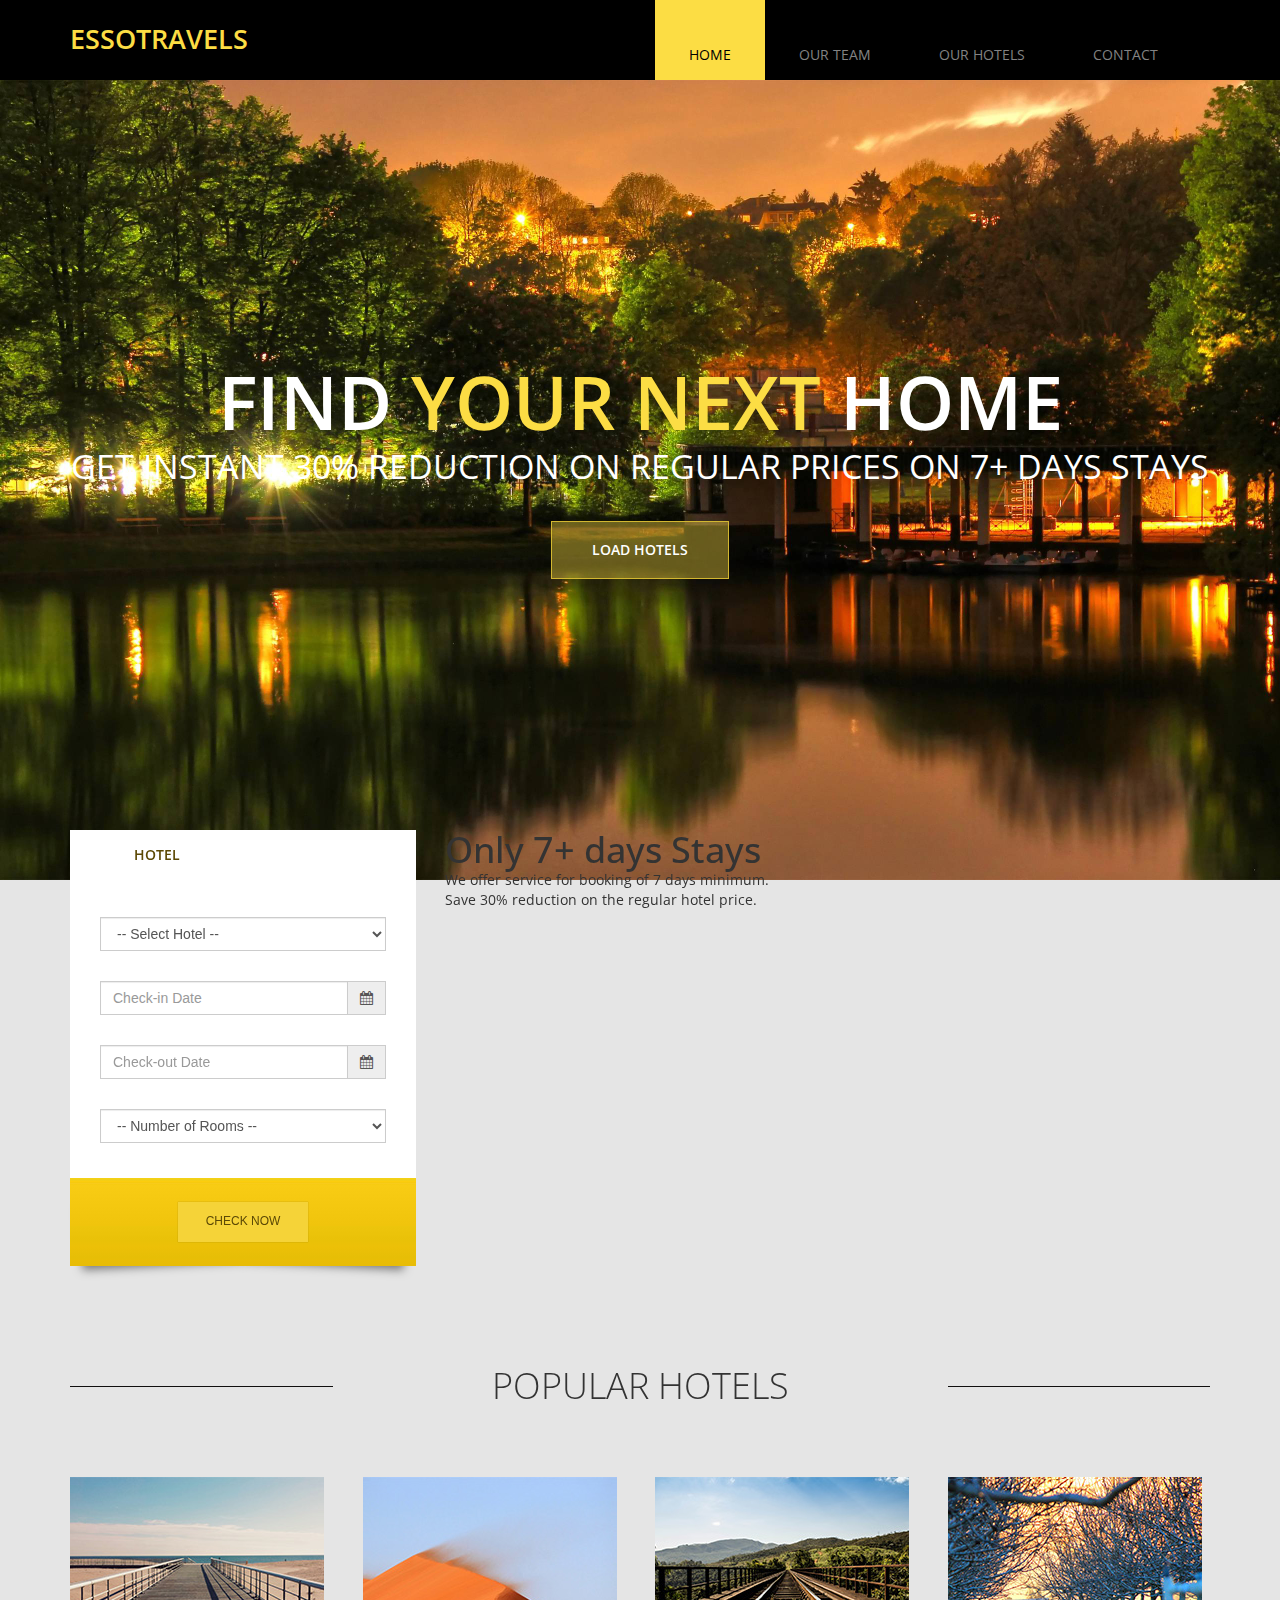
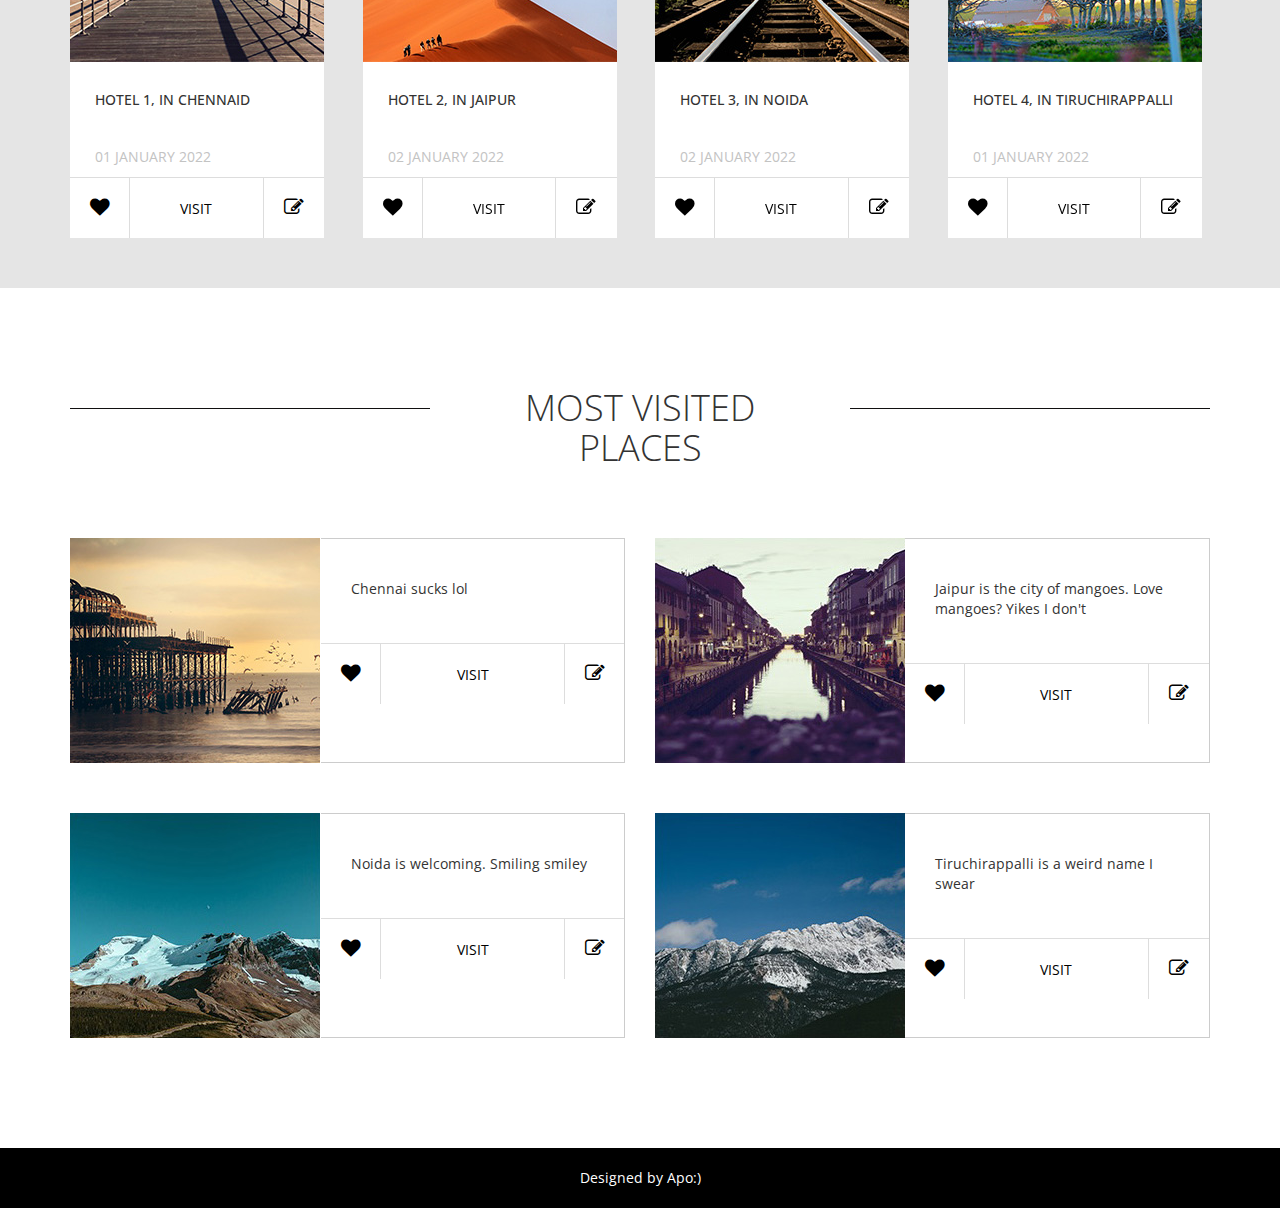
<file: index.html>
<!DOCTYPE html>
<html lang="en">
<head>
  <meta charset="utf-8">
  <meta http-equiv="X-UA-Compatible" content="IE=edge">
  <meta name="viewport" content="width=device-width, initial-scale=1">
  <title>EssoTravels</title>
<!--
EssoTravel Template
http://www.templatemo.com/tm-475-holiday
-->
  <link href='http://fonts.googleapis.com/css?family=Open+Sans:400,300,400italic,600,700' rel='stylesheet' type='text/css'>
  <link href="css/font-awesome.min.css" rel="stylesheet">
  <link href="css/bootstrap.min.css" rel="stylesheet">
  <link href="css/bootstrap-datetimepicker.min.css" rel="stylesheet">  
  <link href="css/flexslider.css" rel="stylesheet">
  <link href="css/templatemo-style.css" rel="stylesheet">

  <!-- HTML5 shim and Respond.js for IE8 support of HTML5 elements and media queries -->
  <!-- WARNING: Respond.js doesn't work if you view the page via file:// -->
    <!--[if lt IE 9]>
    <script src="https://oss.maxcdn.com/html5shiv/3.7.2/html5shiv.min.js"></script>
    <script src="https://oss.maxcdn.com/respond/1.4.2/respond.min.js"></script>
    <![endif]-->

  </head>
  <body class="tm-gray-bg">
  	<!-- Header -->
  	<div class="tm-header">
  		<div class="container">
  			<div class="row">
  				<div class="col-lg-6 col-md-4 col-sm-3 tm-site-name-container">
  					<a href="#" class="tm-site-name">EssoTravels</a>	
  				</div>
	  			<div class="col-lg-6 col-md-8 col-sm-9">
	  				<div class="mobile-menu-icon">
		              <i class="fa fa-bars"></i>
		            </div>
	  				<nav class="tm-nav">
						<ul>
							<li><a href="index.html" class="active">Home</a></li>
							<li><a href="about.html">Our Team</a></li>
							<li><a href="tours.html">Our Hotels</a></li>
							<li><a href="contact.html">Contact</a></li>
						</ul>
					</nav>		
	  			</div>				
  			</div>
  		</div>	  	
  	</div>
	
	<!-- Banner -->
	<section class="tm-banner">
		<!-- Flexslider -->
		<div class="flexslider flexslider-banner">
		  <ul class="slides">
		    <li>
			    <div class="tm-banner-inner">
					<h1 class="tm-banner-title">Find <span class="tm-yellow-text">Your Next</span> Home</h1>
				    	<p class="tm-banner-subtitle">Get Instant 30% Reduction on Regular prices on 7+ days stays</p>
					<a href="#more" class="tm-banner-link">Load Hotels</a>	
				</div>
				<img src="img/04.jpg" alt="Image" />	
		    </li>
		  </ul>
		</div>	
	</section>

	<!-- gray bg -->	
	<section class="container tm-home-section-1" id="more">
		<div class="row">
			<div class="col-lg-4 col-md-4 col-sm-6">
				<!-- Nav tabs -->
				<div class="tm-home-box-1">
					<ul class="nav nav-tabs tm-white-bg" role="tablist" id="hotelCarTabs">
					    <li role="presentation" class="active">
					    	<a href="#hotel" aria-controls="hotel" role="tab" data-toggle="tab">Hotel</a>
					    </li>
					</ul>

					<!-- Tab panes -->
					<div class="tab-content">
					    <div role="tabpanel" class="tab-pane fade in active tm-white-bg" id="hotel">
					    	<div class="tm-search-box effect2">
								<form action="#" method="post" class="hotel-search-form">
									<div class="tm-form-inner">
										<div class="form-group">
							            	 <select class="form-control">
							            	 	<option value="">-- Select Hotel -- </option>
							            	 	<option value="hotel 1">Hotel 1</option>
												<option value="hotel 2">Hotel 2</option>
												<option value="hotel 3">Hotel 3</option>
												<option value="hotel 4">Hotel 4</option>
											</select> 
							          	</div>
							          	<div class="form-group">
							                <div class='input-group date' id='datetimepicker1'>
							                    <input type='text' class="form-control" placeholder="Check-in Date" />
							                    <span class="input-group-addon">
							                        <span class="fa fa-calendar"></span>
							                    </span>
							                </div>
							            </div>
							          	<div class="form-group">
							                <div class='input-group date' id='datetimepicker2'>
							                    <input type='text' class="form-control" placeholder="Check-out Date" />
							                    <span class="input-group-addon">
							                        <span class="fa fa-calendar"></span>
							                    </span>
							                </div>
							            </div>								
								    <div class="form-group margin-bottom-0">
							                <select class="form-control">
							            	 	<option value="">-- Number of Rooms -- </option>
							            	 	<option value="1">1</option>
												<option value="2">2</option>
												<option value="3">3</option>
												<option value="4">4</option>
												<option value="5p">5+</option>
											</select> 
							            </div>
									</div>							
						            <div class="form-group tm-yellow-gradient-bg text-center">
						            	<button type="submit" name="submit" class="tm-yellow-btn">Check Now</button>
						            </div>  
								</form>
							</div>
					    </div>				    
					</div>
				</div>								
			</div>

			<div class="okay">
				<h1 class="kokoko">Only 7+ days Stays</h1>
				<p class="ko-kokoko">We offer service for booking of 7 days minimum. <br> Save 30% reduction on the regular hotel price.</p>
			</div>
		</div>
	
		<div class="section-margin-top">
			<div class="row">				
				<div class="tm-section-header">
					<div class="col-lg-3 col-md-3 col-sm-3"><hr></div>
					<div class="col-lg-6 col-md-6 col-sm-6"><h2 class="tm-section-title">Popular Hotels</h2></div>
					<div class="col-lg-3 col-md-3 col-sm-3"><hr></div>	
				</div>
			</div>
			<div class="row">
				<div class="col-lg-3 col-md-3 col-sm-6 col-xs-6 col-xxs-12">
					<div class="tm-home-box-2">						
						<img src="img/index-03.jpg" alt="image" class="img-responsive">
						<h3>Hotel 1, in Chennaid</h3>
						<p class="tm-date">01 January 2022</p>
						<div class="tm-home-box-2-container">
							<a href="#" class="tm-home-box-2-link"><i class="fa fa-heart tm-home-box-2-icon border-right"></i></a>
							<a href="#" class="tm-home-box-2-link"><span class="tm-home-box-2-description">Visit</span></a>
							<a href="#" class="tm-home-box-2-link"><i class="fa fa-edit tm-home-box-2-icon border-left"></i></a>
						</div>
					</div>
				</div>
				<div class="col-lg-3 col-md-3 col-sm-6 col-xs-6 col-xxs-12">
					<div class="tm-home-box-2">						
					    <img src="img/index-04.jpg" alt="image" class="img-responsive">
						<h3>Hotel 2, in Jaipur</h3>
						<p class="tm-date">02 January 2022</p>
						<div class="tm-home-box-2-container">
							<a href="#" class="tm-home-box-2-link"><i class="fa fa-heart tm-home-box-2-icon border-right"></i></a>
							<a href="#" class="tm-home-box-2-link"><span class="tm-home-box-2-description">Visit</span></a>
							<a href="#" class="tm-home-box-2-link"><i class="fa fa-edit tm-home-box-2-icon border-left"></i></a>
						</div>
					</div>
				</div>
				<div class="col-lg-3 col-md-3 col-sm-6 col-xs-6 col-xxs-12">
					<div class="tm-home-box-2">						
					    <img src="img/index-05.jpg" alt="image" class="img-responsive">
						<h3>Hotel 3, in Noida</h3>
						<p class="tm-date">02 January 2022</p>
						<div class="tm-home-box-2-container">
							<a href="#" class="tm-home-box-2-link"><i class="fa fa-heart tm-home-box-2-icon border-right"></i></a>
							<a href="#" class="tm-home-box-2-link"><span class="tm-home-box-2-description">Visit</span></a>
							<a href="#" class="tm-home-box-2-link"><i class="fa fa-edit tm-home-box-2-icon border-left"></i></a>
						</div>
					</div>
				</div>
				<div class="col-lg-3 col-md-3 col-sm-6 col-xs-6 col-xxs-12">
					<div class="tm-home-box-2 tm-home-box-2-right">						
					    <img src="img/index-06.jpg" alt="image" class="img-responsive">
						<h3>Hotel 4, in Tiruchirappalli</h3>
						<p class="tm-date">01 January 2022</p>
						<div class="tm-home-box-2-container">
							<a href="#" class="tm-home-box-2-link"><i class="fa fa-heart tm-home-box-2-icon border-right"></i></a>
							<a href="#" class="tm-home-box-2-link"><span class="tm-home-box-2-description">Visit</span></a>
							<a href="#" class="tm-home-box-2-link"><i class="fa fa-edit tm-home-box-2-icon border-left"></i></a>
						</div>
					</div>
				</div>
			</div>			
		</div>
	</section>		
	
	<!-- white bg -->
	<section class="tm-white-bg section-padding-bottom">
		<div class="container">
			<div class="row">
				<div class="tm-section-header section-margin-top">
					<div class="col-lg-4 col-md-3 col-sm-3"><hr></div>
					<div class="col-lg-4 col-md-6 col-sm-6"><h2 class="tm-section-title">Most Visited Places</h2></div>
					<div class="col-lg-4 col-md-3 col-sm-3"><hr></div>	
				</div>
				<div class="col-lg-6">
					<div class="tm-home-box-3">
						<div class="tm-home-box-3-img-container">
							<img src="img/index-07.jpg" alt="image" class="img-responsive">	
						</div>						
						<div class="tm-home-box-3-info">
							<p class="tm-home-box-3-description">Chennai sucks lol</p>
					        <div class="tm-home-box-2-container">
							<a href="#" class="tm-home-box-2-link"><i class="fa fa-heart tm-home-box-2-icon border-right"></i></a>
							<a href="#" class="tm-home-box-2-link"><span class="tm-home-box-2-description box-3">Visit</span></a>
							<a href="#" class="tm-home-box-2-link"><i class="fa fa-edit tm-home-box-2-icon border-left"></i></a>
						</div>
						</div>						
					</div>					
			     </div>
			     <div class="col-lg-6">
			        <div class="tm-home-box-3">
						<div class="tm-home-box-3-img-container">
							<img src="img/index-08.jpg" alt="image" class="img-responsive">	
						</div>						
						<div class="tm-home-box-3-info">
							<p class="tm-home-box-3-description">Jaipur is the city of mangoes. Love mangoes? Yikes I don't</p>
					        <div class="tm-home-box-2-container">
							<a href="#" class="tm-home-box-2-link"><i class="fa fa-heart tm-home-box-2-icon border-right"></i></a>
							<a href="#" class="tm-home-box-2-link"><span class="tm-home-box-2-description box-3">Visit</span></a>
							<a href="#" class="tm-home-box-2-link"><i class="fa fa-edit tm-home-box-2-icon border-left"></i></a>
						</div>
						</div>						
					</div>
				</div>
				<div class="col-lg-6">
				    <div class="tm-home-box-3">
						<div class="tm-home-box-3-img-container">
							<img src="img/index-09.jpg" alt="image" class="img-responsive">	
						</div>						
						<div class="tm-home-box-3-info">
							<p class="tm-home-box-3-description">Noida is welcoming. Smiling smiley</p>
					        <div class="tm-home-box-2-container">
							<a href="#" class="tm-home-box-2-link"><i class="fa fa-heart tm-home-box-2-icon border-right"></i></a>
							<a href="#" class="tm-home-box-2-link"><span class="tm-home-box-2-description box-3">Visit</span></a>
							<a href="#" class="tm-home-box-2-link"><i class="fa fa-edit tm-home-box-2-icon border-left"></i></a>
						</div>
						</div>						
					</div>
			    </div>
			    <div class="col-lg-6">
			        <div class="tm-home-box-3">
						<div class="tm-home-box-3-img-container">
							<img src="img/index-10.jpg" alt="image" class="img-responsive">	
						</div>						
						<div class="tm-home-box-3-info">
							<p class="tm-home-box-3-description">Tiruchirappalli is a weird name I swear</p>
					        <div class="tm-home-box-2-container">
							<a href="#" class="tm-home-box-2-link"><i class="fa fa-heart tm-home-box-2-icon border-right"></i></a>
							<a href="#" class="tm-home-box-2-link"><span class="tm-home-box-2-description box-3">Visit</span></a>
							<a href="#" class="tm-home-box-2-link"><i class="fa fa-edit tm-home-box-2-icon border-left"></i></a>
						</div>
						</div>						
					</div>
			   	</div>
			</div>		
		</div>
	</section>
	<footer class="tm-black-bg">
		<div class="container">
			<div class="row">
				<p class="tm-copyright-text"> Designed by Apo:)</p>
		</div>		
	</footer>
	<script type="text/javascript" src="js/jquery-1.11.2.min.js"></script>      		<!-- jQuery -->
  	<script type="text/javascript" src="js/moment.js"></script>							<!-- moment.js -->
	<script type="text/javascript" src="js/bootstrap.min.js"></script>					<!-- bootstrap js -->
	<script type="text/javascript" src="js/bootstrap-datetimepicker.min.js"></script>	<!-- bootstrap date time picker js, http://eonasdan.github.io/bootstrap-datetimepicker/ -->
	<script type="text/javascript" src="js/jquery.flexslider-min.js"></script>
<!--
	<script src="js/froogaloop.js"></script>
	<script src="js/jquery.fitvid.js"></script>
-->
   	<script type="text/javascript" src="js/templatemo-script.js"></script>      		<!-- Templatemo Script -->
	<script>
		// HTML document is loaded. DOM is ready.
		$(function() {

			$('#hotelCarTabs a').click(function (e) {
			  e.preventDefault()
			  $(this).tab('show')
			})

        	$('.date').datetimepicker({
            	format: 'MM/DD/YYYY'
            });
            $('.date-time').datetimepicker();

			// https://css-tricks.com/snippets/jquery/smooth-scrolling/
		  	$('a[href*=#]:not([href=#])').click(function() {
			    if (location.pathname.replace(/^\//,'') == this.pathname.replace(/^\//,'') && location.hostname == this.hostname) {
			      var target = $(this.hash);
			      target = target.length ? target : $('[name=' + this.hash.slice(1) +']');
			      if (target.length) {
			        $('html,body').animate({
			          scrollTop: target.offset().top
			        }, 1000);
			        return false;
			      }
			    }
		  	});
		});
		
		// Load Flexslider when everything is loaded.
		$(window).load(function() {	  		
			// Vimeo API nonsense

/*
			  var player = document.getElementById('player_1');
			  $f(player).addEvent('ready', ready);
			 
			  function addEvent(element, eventName, callback) {
			    if (element.addEventListener) {
			      element.addEventListener(eventName, callback, false)
			    } else {
			      element.attachEvent(eventName, callback, false);
			    }
			  }
			 
			  function ready(player_id) {
			    var froogaloop = $f(player_id);
			    froogaloop.addEvent('play', function(data) {
			      $('.flexslider').flexslider("pause");
			    });
			    froogaloop.addEvent('pause', function(data) {
			      $('.flexslider').flexslider("play");
			    });
			  }
*/

			 
			 
			  // Call fitVid before FlexSlider initializes, so the proper initial height can be retrieved.
/*

			  $(".flexslider")
			    .fitVids()
			    .flexslider({
			      animation: "slide",
			      useCSS: false,
			      animationLoop: false,
			      smoothHeight: true,
			      controlNav: false,
			      before: function(slider){
			        $f(player).api('pause');
			      }
			  });
*/


			  

//	For images only
		    $('.flexslider').flexslider({
			    controlNav: false
		    });


	  	});
	</script>
 </body>
 </html>
</file>
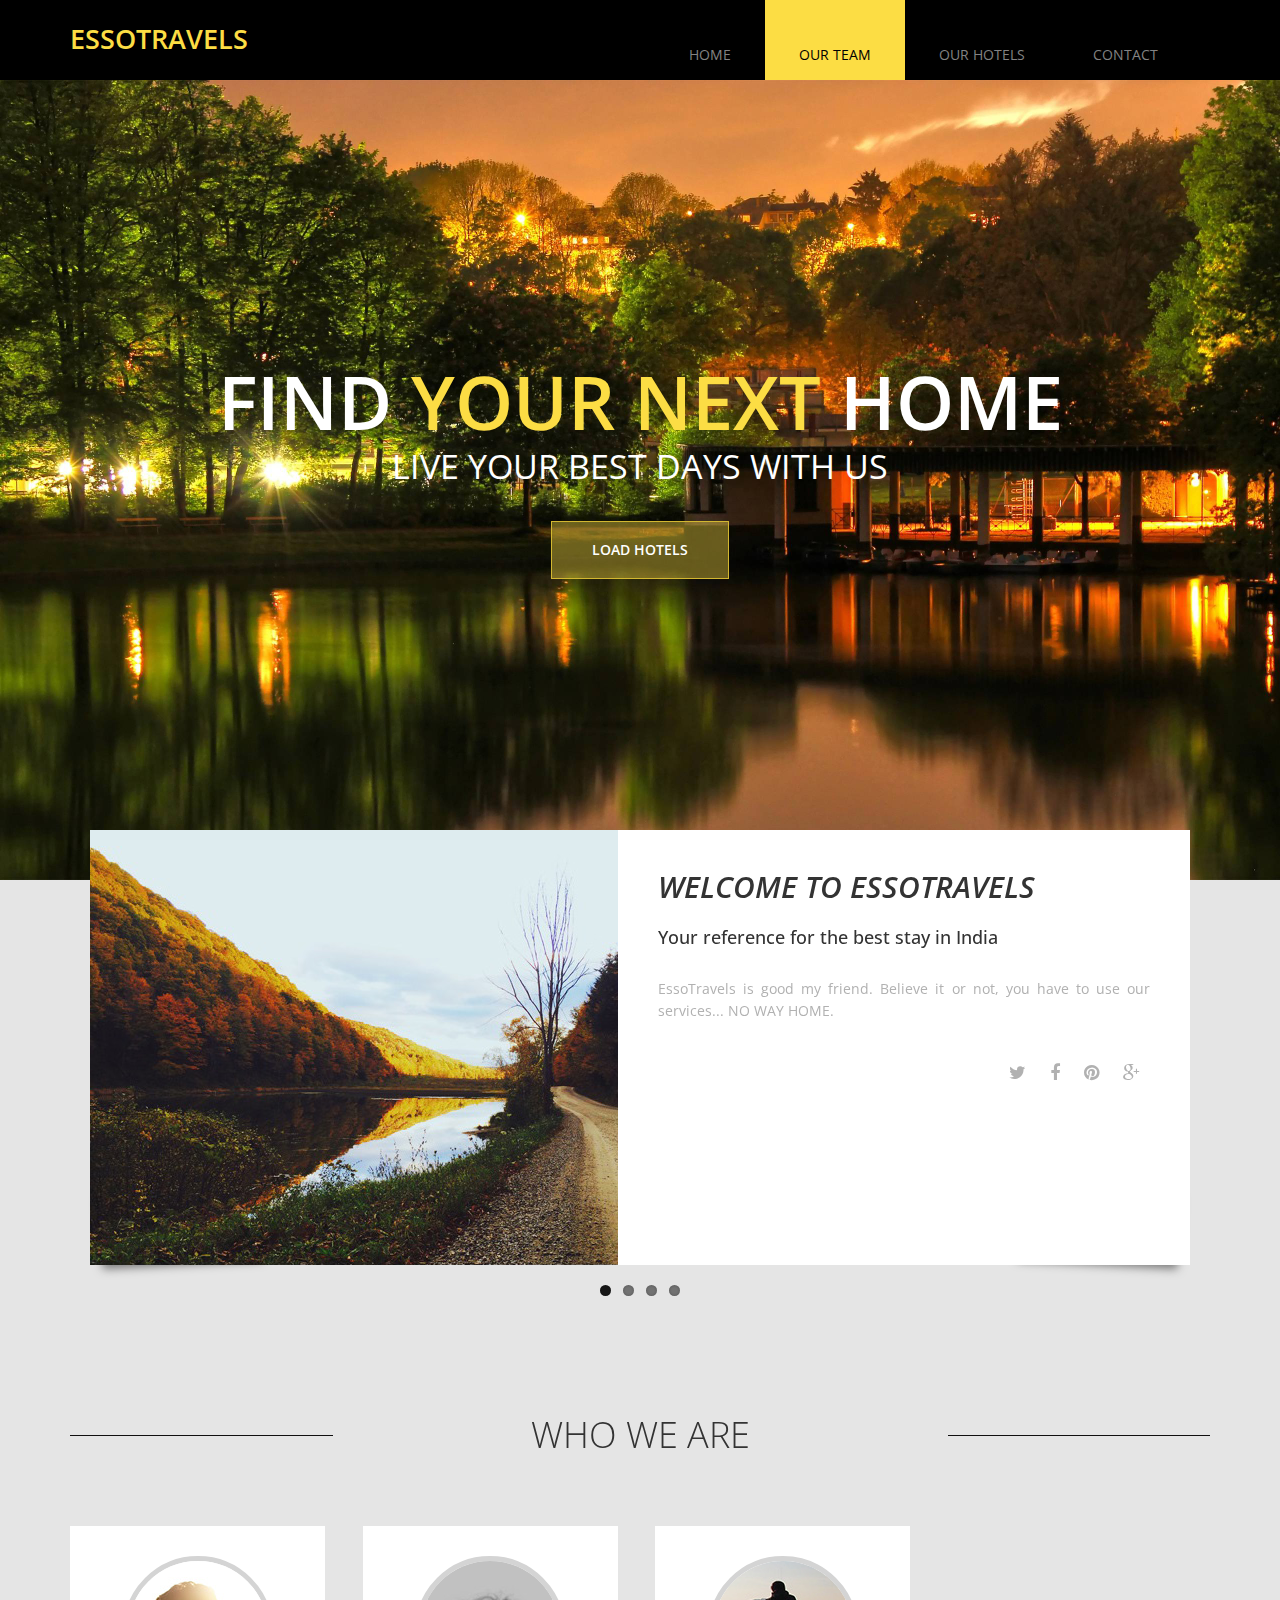
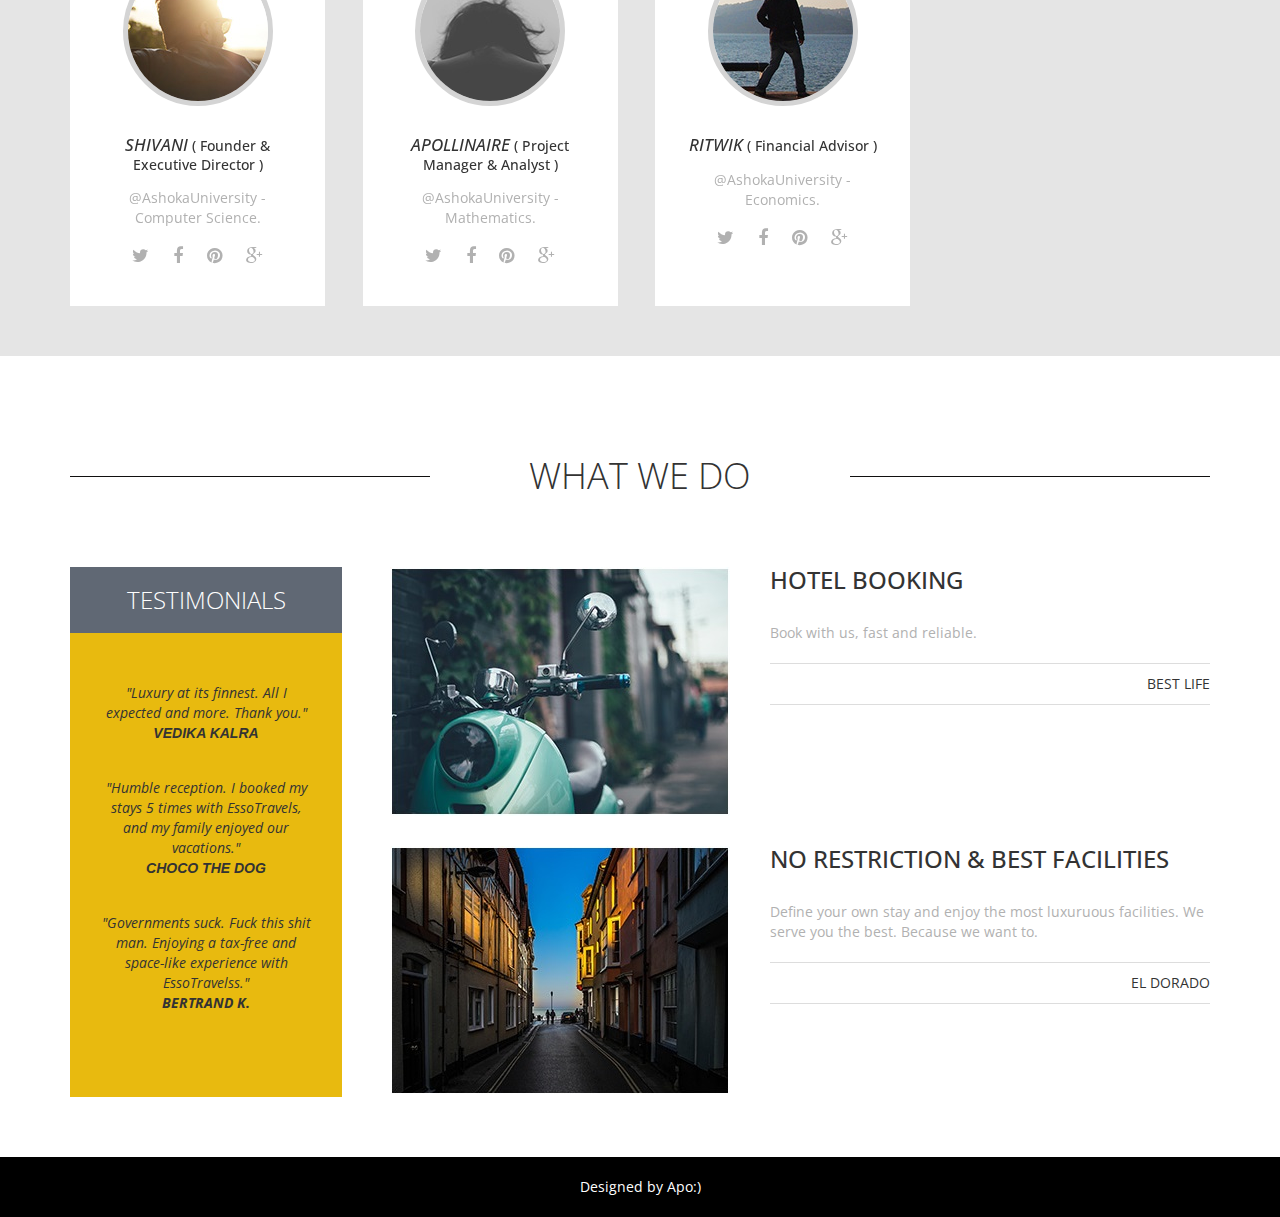
<file: about.html>
<!DOCTYPE html>
<html lang="en">
<head>
  <meta charset="utf-8">
  <meta http-equiv="X-UA-Compatible" content="IE=edge">
  <meta name="viewport" content="width=device-width, initial-scale=1">
  <title>EssoTravels - Our Team</title>
<!--
EssoTravels Template
http://www.templatemo.com/tm-475-holiday
-->
  <link href='http://fonts.googleapis.com/css?family=Open+Sans:400,300,400italic,600,700' rel='stylesheet' type='text/css'>
  <link href="css/font-awesome.min.css" rel="stylesheet">
  <link href="css/bootstrap.min.css" rel="stylesheet">
  <link href="css/bootstrap-datetimepicker.min.css" rel="stylesheet">  
  <link href="css/flexslider.css" rel="stylesheet">
  <link href="css/templatemo-style.css" rel="stylesheet">

  <!-- HTML5 shim and Respond.js for IE8 support of HTML5 elements and media queries -->
  <!-- WARNING: Respond.js doesn't work if you view the page via file:// -->
    <!--[if lt IE 9]>
    <script src="https://oss.maxcdn.com/html5shiv/3.7.2/html5shiv.min.js"></script>
    <script src="https://oss.maxcdn.com/respond/1.4.2/respond.min.js"></script>
    <![endif]-->

  </head>
  <body class="tm-gray-bg">
  	<!-- Header -->
  	<div class="tm-header">
  		<div class="container">
  			<div class="row">
  				<div class="col-lg-6 col-md-4 col-sm-3 tm-site-name-container">
  					<a href="#" class="tm-site-name">EssoTravels</a>	
  				</div>
	  			<div class="col-lg-6 col-md-8 col-sm-9">
	  				<div class="mobile-menu-icon">
		              <i class="fa fa-bars"></i>
		            </div>
	  				<nav class="tm-nav">
						<ul>
							<li><a href="index.html">Home</a></li>
							<li><a href="about.html" class="active">Our Team</a></li>
							<li><a href="tours.html">Our Hotels</a></li>
							<li><a href="contact.html">Contact</a></li>
						</ul>
					</nav>		
	  			</div>				
  			</div>
  		</div>	  	
  	</div>
	
	<!-- Banner -->
	<section class="tm-banner">
		<!-- Flexslider -->
		<div class="flexslider flexslider-banner">
		  <ul class="slides">
		    <li>
			    <div class="tm-banner-inner">
					<h1 class="tm-banner-title">Find <span class="tm-yellow-text">Your Next</span> Home</h1>
					<p class="tm-banner-subtitle">Live Your Best Days With Us</p>
					<a href="#more" class="tm-banner-link">Load Hotels</a>	
				</div>
				<img src="img/04.jpg" alt="Image" />	
		    </li>
		    <li>
			    <div class="tm-banner-inner">
					<h1 class="tm-banner-title"><span class="tm-yellow-text">Cities</h1>
					<p class="tm-banner-subtitle">Our Wonderful Destinations</p>
					<a href="#more" class="tm-banner-link">Learn more</a>	
				</div>
		                <img src="img/banner-2.jpg" alt="Image" />
		    </li>
		    <li>
			    <div class="tm-banner-inner">
				    <h1 class="tm-banner-title"><span class="tm-yellow-text">Book </span> Your Stay</h1>
					<a href="#more" class="tm-banner-link">Book Now</a>	
				</div>
		                <img src="img/banner-3.jpg" alt="Image" />
		    </li>
		  </ul>
		</div>		
	</section>

	<!-- gray bg -->	
	<section class="container tm-home-section-1" id="more">
		<div class="row">
			<!-- slider -->
			<div class="flexslider flexslider-about effect2">
			  <ul class="slides">
			    <li>
			      <img src="img/about-1.jpg" alt="image" />
			      <div class="flex-caption">
			      	<h2 class="slider-title">Welcome To EssoTravels</h2>
			      	<h3 class="slider-subtitle">Your reference for the best stay in India</h3>
			      	<p class="slider-description">EssoTravels is good my friend. Believe it or not, you have to use our services... NO WAY HOME.</p>
			      	<div class="slider-social">
			      		<a href="#" class="tm-social-icon"><i class="fa fa-twitter"></i></a>
			      		<a href="#" class="tm-social-icon"><i class="fa fa-facebook"></i></a>
			      		<a href="#" class="tm-social-icon"><i class="fa fa-pinterest"></i></a>
			      		<a href="#" class="tm-social-icon"><i class="fa fa-google-plus"></i></a>
			      	</div>
			      </div>			      
			    </li>
			    <li>
			      <img src="img/about-1.jpg" alt="image" />
			      <div class="flex-caption">
			      	<h2 class="slider-title">Thank you for choosing us!</h2>
			      	<h3 class="slider-subtitle">Your reference for the best stay in India</h3>
			      	<p class="slider-description">View our team bellow.</p>
			      	<div class="slider-social">
			      		<a href="#" class="tm-social-icon"><i class="fa fa-twitter"></i></a>
			      		<a href="#" class="tm-social-icon"><i class="fa fa-facebook"></i></a>
			      		<a href="#" class="tm-social-icon"><i class="fa fa-pinterest"></i></a>
			      		<a href="#" class="tm-social-icon"><i class="fa fa-google-plus"></i></a>
			      	</div>
			      </div>			      
			    </li>
			    <li>
			      <img src="img/about-1.jpg" alt="image" />
			      <div class="flex-caption">
			      	<h2 class="slider-title">More Programs to come</h2>
			      	<h3 class="slider-subtitle">Your reference for the best stay in India</h3>
				<p class="slider-description">We bring you the best, and we challenge our limits.</p>
				<div class="slider-social">
			      		<a href="#" class="tm-social-icon"><i class="fa fa-twitter"></i></a>
			      		<a href="#" class="tm-social-icon"><i class="fa fa-facebook"></i></a>
			      		<a href="#" class="tm-social-icon"><i class="fa fa-pinterest"></i></a>
			      		<a href="#" class="tm-social-icon"><i class="fa fa-google-plus"></i></a>
			      	</div>
			      </div>			      
			    </li>
			    <li>
			      <img src="img/about-1.jpg" alt="image" />
			      <div class="flex-caption">
			      	<h2 class="slider-title">Tour and Visit</h2>
			      	<h3 class="slider-subtitle">Your reference for the best stay in India</h3>
			      	<p class="slider-description">Make our beautiful hotels your next stay, for an amazing experience.</p>
			      	<div class="slider-social">
			      		<a href="#" class="tm-social-icon"><i class="fa fa-twitter"></i></a>
			      		<a href="#" class="tm-social-icon"><i class="fa fa-facebook"></i></a>
			      		<a href="#" class="tm-social-icon"><i class="fa fa-pinterest"></i></a>
			      		<a href="#" class="tm-social-icon"><i class="fa fa-google-plus"></i></a>
			      	</div>
			      </div>			      
			    </li>
			  </ul>
			</div>
		</div>
	
		<div class="section-margin-top about-section">
			<div class="row">				
				<div class="tm-section-header">
					<div class="col-lg-3 col-md-3 col-sm-3"><hr></div>
					<div class="col-lg-6 col-md-6 col-sm-6"><h2 class="tm-section-title">Who We Are</h2></div>
					<div class="col-lg-3 col-md-3 col-sm-3"><hr></div>	
				</div>
			</div>
			<div class="row">
				<div class="col-lg-3 col-md-3 col-sm-6 col-xs-12">
					<div class="tm-about-box-1">
						<a href="#"><img src="img/about-4.jpg" alt="img" class="tm-about-box-1-img"></a>
						<h3 class="tm-about-box-1-title">Shivani <span>( Founder & Executive Director )</span></h3>
						<p class="margin-bottom-15 gray-text">@AshokaUniversity - Computer Science.</p>
						<div class="gray-text">
							<a href="#" class="tm-social-icon"><i class="fa fa-twitter"></i></a>
							<a href="#" class="tm-social-icon"><i class="fa fa-facebook"></i></a>
							<a href="#" class="tm-social-icon"><i class="fa fa-pinterest"></i></a>
							<a href="#" class="tm-social-icon"><i class="fa fa-google-plus"></i></a>
						</div>
					</div>
				</div>
				<div class="col-lg-3 col-md-3 col-sm-6 col-xs-12">
					<div class="tm-about-box-1">
						<a href="#"><img src="img/about-5.jpg" alt="img" class="tm-about-box-1-img"></a>
						<h3 class="tm-about-box-1-title">Apollinaire <span>( Project Manager & Analyst )</span></h3>
						<p class="margin-bottom-15 gray-text">@AshokaUniversity - Mathematics.</p>
						<div class="gray-text">
							<a href="#" class="tm-social-icon"><i class="fa fa-twitter"></i></a>
							<a href="#" class="tm-social-icon"><i class="fa fa-facebook"></i></a>
							<a href="#" class="tm-social-icon"><i class="fa fa-pinterest"></i></a>
							<a href="#" class="tm-social-icon"><i class="fa fa-google-plus"></i></a>
						</div>
					</div>
				</div>
				<div class="col-lg-3 col-md-3 col-sm-6 col-xs-12">
					<div class="tm-about-box-1">
						<a href="#"><img src="img/about-6.jpg" alt="img" class="tm-about-box-1-img"></a>
						<h3 class="tm-about-box-1-title"> Ritwik <span>( Financial Advisor )</span></h3>
						<p class="margin-bottom-15 gray-text">@AshokaUniversity - Economics.</p>
						<div class="gray-text">
							<a href="#" class="tm-social-icon"><i class="fa fa-twitter"></i></a>
							<a href="#" class="tm-social-icon"><i class="fa fa-facebook"></i></a>
							<a href="#" class="tm-social-icon"><i class="fa fa-pinterest"></i></a>
							<a href="#" class="tm-social-icon"><i class="fa fa-google-plus"></i></a>
						</div>
					</div>
				</div>
			</div>		
		</div>
	</section>		
	
	<!-- white bg -->
	<section class="tm-white-bg section-padding-bottom">
		<div class="container">
			<div class="row">
				<div class="tm-section-header section-margin-top">
					<div class="col-lg-4 col-md-3 col-sm-3"><hr></div>
					<div class="col-lg-4 col-md-6 col-sm-6"><h2 class="tm-section-title">What we do</h2></div>
					<div class="col-lg-4 col-md-3 col-sm-3"><hr></div>	
				</div>				
			</div>
			<div class="row">
				<!-- Testimonial -->
				<div class="col-lg-12">
					<div class="tm-what-we-do-right">
						<div class="tm-about-box-2 margin-bottom-30">
							<img src="img/about-2.jpg" alt="image" class="tm-about-box-2-img">
							<div class="tm-about-box-2-text">
								<h3 class="tm-about-box-2-title">Hotel Booking</h3>
				                <p class="tm-about-box-2-description gray-text">Book with us, fast and reliable.</p>
				                <p class="tm-about-box-2-footer">Best Life</p>	
							</div>		                
						</div>
						<div class="tm-about-box-2">
							<img src="img/about-3.jpg" alt="image" class="tm-about-box-2-img">
							<div class="tm-about-box-2-text">
								<h3 class="tm-about-box-2-title">No Restriction & Best Facilities</h3>
				                <p class="tm-about-box-2-description gray-text">Define your own stay and enjoy the most luxuruous facilities. We serve you the best. Because we want to.</p>
				                <p class="tm-about-box-2-footer">El Dorado</p>	
							</div>		                
						</div>
					</div>
					<div class="tm-testimonials-box">
						<h3 class="tm-testimonials-title">Testimonials</h3>
						<div class="tm-testimonials-content">
							<div class="tm-testimonial">
								<p>"Luxury at its finnest. All I expected and more. Thank you."</p>
		                		<strong class="text-uppercase">Vedika Kalra</strong>	
							</div>
							<div class="tm-testimonial">
								<p>"Humble reception. I booked my stays 5 times with EssoTravels, and my family enjoyed our vacations."</p>
			                	<strong class="text-uppercase">Choco The Dog</strong>		
							</div>
	       					<div class="tm-testimonial">
	       						<p>"Governments suck. Fuck this shit man. Enjoying a tax-free and space-like experience with EssoTravelss."<p>
	                			<strong class="text-uppercase">Bertrand K.</strong>
	       					</div>                	
						</div>
					</div>	
				</div>							
			</div>			
		</div>
	</section>
	<footer class="tm-black-bg">
		<div class="container">
			<div class="row">
				<p class="tm-copyright-text"> Designed by Apo:)</p>
		</div>		
	</footer>
	<script type="text/javascript" src="js/jquery-1.11.2.min.js"></script>      		<!-- jQuery -->
  	<script type="text/javascript" src="js/bootstrap.min.js"></script>					<!-- bootstrap js -->
  	<script type="text/javascript" src="js/jquery.flexslider-min.js"></script>			<!-- flexslider js -->
  	<script type="text/javascript" src="js/templatemo-script.js"></script>      		<!-- Templatemo Script -->
	<script>
		$(function() {

			// https://css-tricks.com/snippets/jquery/smooth-scrolling/
		  	$('a[href*=#]:not([href=#])').click(function() {
			    if (location.pathname.replace(/^\//,'') == this.pathname.replace(/^\//,'') && location.hostname == this.hostname) {
			      var target = $(this.hash);
			      target = target.length ? target : $('[name=' + this.hash.slice(1) +']');
			      if (target.length) {
			        $('html,body').animate({
			          scrollTop: target.offset().top
			        }, 1000);
			        return false;
			      }
			    }
		  	});		  	
		});
		$(window).load(function(){
			// Flexsliders
		  	$('.flexslider.flexslider-banner').flexslider({
			    controlNav: false
		    });
		  	$('.flexslider').flexslider({
		    	animation: "slide",
		    	directionNav: false,
		    	slideshow: false
		  	});
		});
	</script>
 </body>
 </html>
</file>
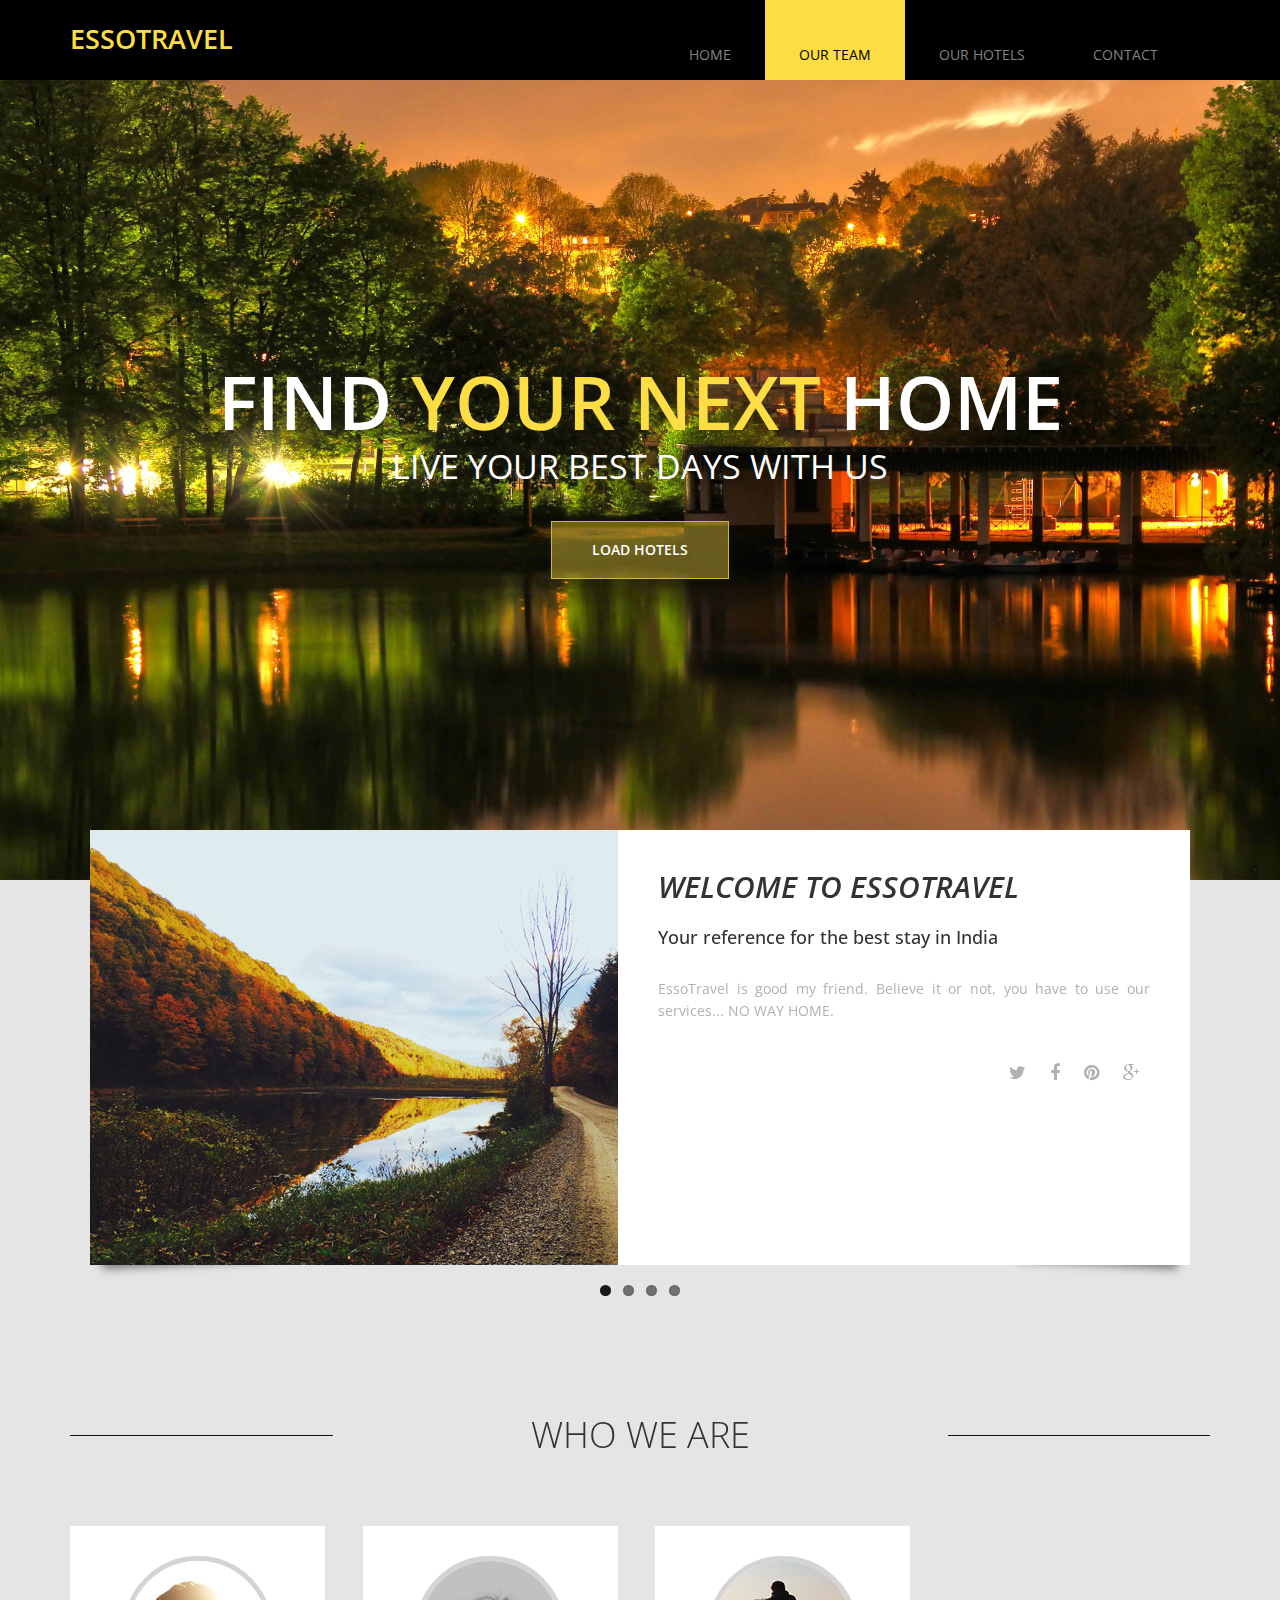
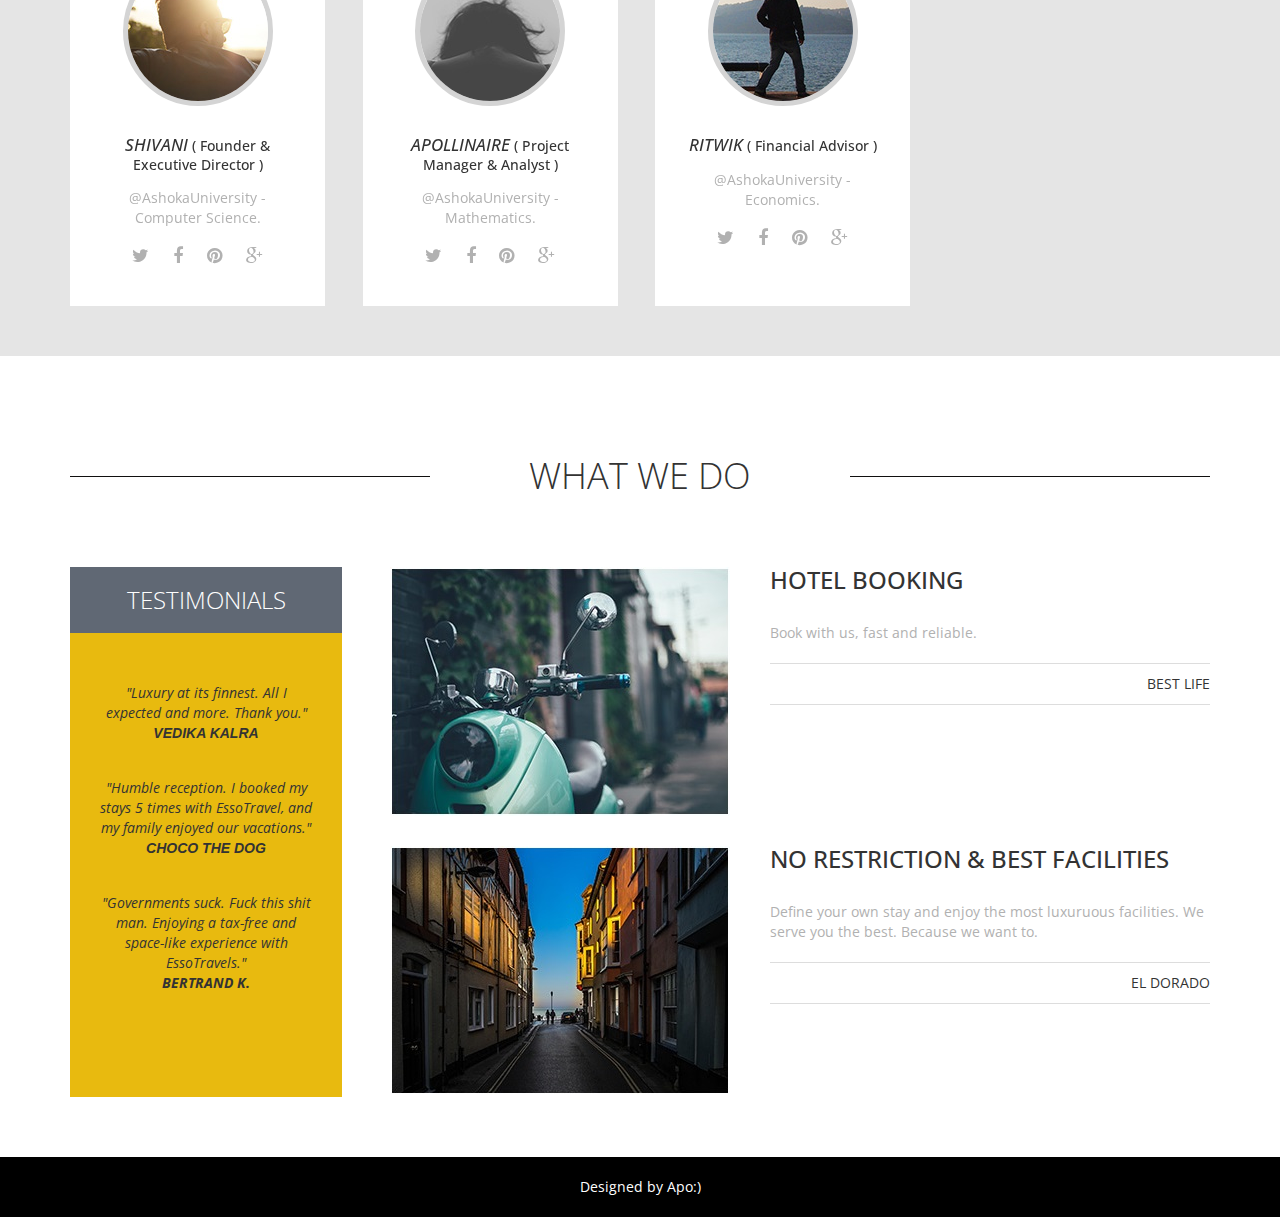
<file: our team.html>
<!DOCTYPE html>
<html lang="en">
<head>
  <meta charset="utf-8">
  <meta http-equiv="X-UA-Compatible" content="IE=edge">
  <meta name="viewport" content="width=device-width, initial-scale=1">
  <title>EssoTravel - Our Team</title>
<!--
EssoTravel Template
http://www.templatemo.com/tm-475-holiday
-->
  <link href='http://fonts.googleapis.com/css?family=Open+Sans:400,300,400italic,600,700' rel='stylesheet' type='text/css'>
  <link href="css/font-awesome.min.css" rel="stylesheet">
  <link href="css/bootstrap.min.css" rel="stylesheet">
  <link href="css/bootstrap-datetimepicker.min.css" rel="stylesheet">  
  <link href="css/flexslider.css" rel="stylesheet">
  <link href="css/templatemo-style.css" rel="stylesheet">

  <!-- HTML5 shim and Respond.js for IE8 support of HTML5 elements and media queries -->
  <!-- WARNING: Respond.js doesn't work if you view the page via file:// -->
    <!--[if lt IE 9]>
    <script src="https://oss.maxcdn.com/html5shiv/3.7.2/html5shiv.min.js"></script>
    <script src="https://oss.maxcdn.com/respond/1.4.2/respond.min.js"></script>
    <![endif]-->

  </head>
  <body class="tm-gray-bg">
  	<!-- Header -->
  	<div class="tm-header">
  		<div class="container">
  			<div class="row">
  				<div class="col-lg-6 col-md-4 col-sm-3 tm-site-name-container">
  					<a href="#" class="tm-site-name">EssoTravel</a>	
  				</div>
	  			<div class="col-lg-6 col-md-8 col-sm-9">
	  				<div class="mobile-menu-icon">
		              <i class="fa fa-bars"></i>
		            </div>
	  				<nav class="tm-nav">
						<ul>
							<li><a href="index.html">Home</a></li>
							<li><a href="about.html" class="active">Our Team</a></li>
							<li><a href="tours.html">Our Hotels</a></li>
							<li><a href="contact.html">Contact</a></li>
						</ul>
					</nav>		
	  			</div>				
  			</div>
  		</div>	  	
  	</div>
	
	<!-- Banner -->
	<section class="tm-banner">
		<!-- Flexslider -->
		<div class="flexslider flexslider-banner">
		  <ul class="slides">
		    <li>
			    <div class="tm-banner-inner">
					<h1 class="tm-banner-title">Find <span class="tm-yellow-text">Your Next</span> Home</h1>
					<p class="tm-banner-subtitle">Live Your Best Days With Us</p>
					<a href="#more" class="tm-banner-link">Load Hotels</a>	
				</div>
				<img src="img/04.jpg" alt="Image" />	
		    </li>
		    <li>
			    <div class="tm-banner-inner">
					<h1 class="tm-banner-title"><span class="tm-yellow-text">Cities</h1>
					<p class="tm-banner-subtitle">Our Wonderful Destinations</p>
					<a href="#more" class="tm-banner-link">Learn more</a>	
				</div>
		                <img src="img/banner-2.jpg" alt="Image" />
		    </li>
		    <li>
			    <div class="tm-banner-inner">
				    <h1 class="tm-banner-title"><span class="tm-yellow-text">Book </span> Your Stay</h1>
					<a href="#more" class="tm-banner-link">Book Now</a>	
				</div>
		                <img src="img/banner-3.jpg" alt="Image" />
		    </li>
		  </ul>
		</div>		
	</section>

	<!-- gray bg -->	
	<section class="container tm-home-section-1" id="more">
		<div class="row">
			<!-- slider -->
			<div class="flexslider flexslider-about effect2">
			  <ul class="slides">
			    <li>
			      <img src="img/about-1.jpg" alt="image" />
			      <div class="flex-caption">
			      	<h2 class="slider-title">Welcome To EssoTravel</h2>
			      	<h3 class="slider-subtitle">Your reference for the best stay in India</h3>
			      	<p class="slider-description">EssoTravel is good my friend. Believe it or not, you have to use our services... NO WAY HOME.</p>
			      	<div class="slider-social">
			      		<a href="#" class="tm-social-icon"><i class="fa fa-twitter"></i></a>
			      		<a href="#" class="tm-social-icon"><i class="fa fa-facebook"></i></a>
			      		<a href="#" class="tm-social-icon"><i class="fa fa-pinterest"></i></a>
			      		<a href="#" class="tm-social-icon"><i class="fa fa-google-plus"></i></a>
			      	</div>
			      </div>			      
			    </li>
			    <li>
			      <img src="img/about-1.jpg" alt="image" />
			      <div class="flex-caption">
			      	<h2 class="slider-title">Thank you for choosing us!</h2>
			      	<h3 class="slider-subtitle">Your reference for the best stay in India</h3>
			      	<p class="slider-description">View our team bellow.</p>
			      	<div class="slider-social">
			      		<a href="#" class="tm-social-icon"><i class="fa fa-twitter"></i></a>
			      		<a href="#" class="tm-social-icon"><i class="fa fa-facebook"></i></a>
			      		<a href="#" class="tm-social-icon"><i class="fa fa-pinterest"></i></a>
			      		<a href="#" class="tm-social-icon"><i class="fa fa-google-plus"></i></a>
			      	</div>
			      </div>			      
			    </li>
			    <li>
			      <img src="img/about-1.jpg" alt="image" />
			      <div class="flex-caption">
			      	<h2 class="slider-title">More Programs to come</h2>
			      	<h3 class="slider-subtitle">Your reference for the best stay in India</h3>
				<p class="slider-description">We bring you the best, and we challenge our limits.</p>
				<div class="slider-social">
			      		<a href="#" class="tm-social-icon"><i class="fa fa-twitter"></i></a>
			      		<a href="#" class="tm-social-icon"><i class="fa fa-facebook"></i></a>
			      		<a href="#" class="tm-social-icon"><i class="fa fa-pinterest"></i></a>
			      		<a href="#" class="tm-social-icon"><i class="fa fa-google-plus"></i></a>
			      	</div>
			      </div>			      
			    </li>
			    <li>
			      <img src="img/about-1.jpg" alt="image" />
			      <div class="flex-caption">
			      	<h2 class="slider-title">Tour and Visit</h2>
			      	<h3 class="slider-subtitle">Your reference for the best stay in India</h3>
			      	<p class="slider-description">Make our beautiful hotels your next stay, for an amazing experience.</p>
			      	<div class="slider-social">
			      		<a href="#" class="tm-social-icon"><i class="fa fa-twitter"></i></a>
			      		<a href="#" class="tm-social-icon"><i class="fa fa-facebook"></i></a>
			      		<a href="#" class="tm-social-icon"><i class="fa fa-pinterest"></i></a>
			      		<a href="#" class="tm-social-icon"><i class="fa fa-google-plus"></i></a>
			      	</div>
			      </div>			      
			    </li>
			  </ul>
			</div>
		</div>
	
		<div class="section-margin-top about-section">
			<div class="row">				
				<div class="tm-section-header">
					<div class="col-lg-3 col-md-3 col-sm-3"><hr></div>
					<div class="col-lg-6 col-md-6 col-sm-6"><h2 class="tm-section-title">Who We Are</h2></div>
					<div class="col-lg-3 col-md-3 col-sm-3"><hr></div>	
				</div>
			</div>
			<div class="row">
				<div class="col-lg-3 col-md-3 col-sm-6 col-xs-12">
					<div class="tm-about-box-1">
						<a href="#"><img src="img/about-4.jpg" alt="img" class="tm-about-box-1-img"></a>
						<h3 class="tm-about-box-1-title">Shivani <span>( Founder & Executive Director )</span></h3>
						<p class="margin-bottom-15 gray-text">@AshokaUniversity - Computer Science.</p>
						<div class="gray-text">
							<a href="#" class="tm-social-icon"><i class="fa fa-twitter"></i></a>
							<a href="#" class="tm-social-icon"><i class="fa fa-facebook"></i></a>
							<a href="#" class="tm-social-icon"><i class="fa fa-pinterest"></i></a>
							<a href="#" class="tm-social-icon"><i class="fa fa-google-plus"></i></a>
						</div>
					</div>
				</div>
				<div class="col-lg-3 col-md-3 col-sm-6 col-xs-12">
					<div class="tm-about-box-1">
						<a href="#"><img src="img/about-5.jpg" alt="img" class="tm-about-box-1-img"></a>
						<h3 class="tm-about-box-1-title">Apollinaire <span>( Project Manager & Analyst )</span></h3>
						<p class="margin-bottom-15 gray-text">@AshokaUniversity - Mathematics.</p>
						<div class="gray-text">
							<a href="#" class="tm-social-icon"><i class="fa fa-twitter"></i></a>
							<a href="#" class="tm-social-icon"><i class="fa fa-facebook"></i></a>
							<a href="#" class="tm-social-icon"><i class="fa fa-pinterest"></i></a>
							<a href="#" class="tm-social-icon"><i class="fa fa-google-plus"></i></a>
						</div>
					</div>
				</div>
				<div class="col-lg-3 col-md-3 col-sm-6 col-xs-12">
					<div class="tm-about-box-1">
						<a href="#"><img src="img/about-6.jpg" alt="img" class="tm-about-box-1-img"></a>
						<h3 class="tm-about-box-1-title"> Ritwik <span>( Financial Advisor )</span></h3>
						<p class="margin-bottom-15 gray-text">@AshokaUniversity - Economics.</p>
						<div class="gray-text">
							<a href="#" class="tm-social-icon"><i class="fa fa-twitter"></i></a>
							<a href="#" class="tm-social-icon"><i class="fa fa-facebook"></i></a>
							<a href="#" class="tm-social-icon"><i class="fa fa-pinterest"></i></a>
							<a href="#" class="tm-social-icon"><i class="fa fa-google-plus"></i></a>
						</div>
					</div>
				</div>
			</div>		
		</div>
	</section>		
	
	<!-- white bg -->
	<section class="tm-white-bg section-padding-bottom">
		<div class="container">
			<div class="row">
				<div class="tm-section-header section-margin-top">
					<div class="col-lg-4 col-md-3 col-sm-3"><hr></div>
					<div class="col-lg-4 col-md-6 col-sm-6"><h2 class="tm-section-title">What we do</h2></div>
					<div class="col-lg-4 col-md-3 col-sm-3"><hr></div>	
				</div>				
			</div>
			<div class="row">
				<!-- Testimonial -->
				<div class="col-lg-12">
					<div class="tm-what-we-do-right">
						<div class="tm-about-box-2 margin-bottom-30">
							<img src="img/about-2.jpg" alt="image" class="tm-about-box-2-img">
							<div class="tm-about-box-2-text">
								<h3 class="tm-about-box-2-title">Hotel Booking</h3>
				                <p class="tm-about-box-2-description gray-text">Book with us, fast and reliable.</p>
				                <p class="tm-about-box-2-footer">Best Life</p>	
							</div>		                
						</div>
						<div class="tm-about-box-2">
							<img src="img/about-3.jpg" alt="image" class="tm-about-box-2-img">
							<div class="tm-about-box-2-text">
								<h3 class="tm-about-box-2-title">No Restriction & Best Facilities</h3>
				                <p class="tm-about-box-2-description gray-text">Define your own stay and enjoy the most luxuruous facilities. We serve you the best. Because we want to.</p>
				                <p class="tm-about-box-2-footer">El Dorado</p>	
							</div>		                
						</div>
					</div>
					<div class="tm-testimonials-box">
						<h3 class="tm-testimonials-title">Testimonials</h3>
						<div class="tm-testimonials-content">
							<div class="tm-testimonial">
								<p>"Luxury at its finnest. All I expected and more. Thank you."</p>
		                		<strong class="text-uppercase">Vedika Kalra</strong>	
							</div>
							<div class="tm-testimonial">
								<p>"Humble reception. I booked my stays 5 times with EssoTravel, and my family enjoyed our vacations."</p>
			                	<strong class="text-uppercase">Choco The Dog</strong>		
							</div>
	       					<div class="tm-testimonial">
	       						<p>"Governments suck. Fuck this shit man. Enjoying a tax-free and space-like experience with EssoTravels."<p>
	                			<strong class="text-uppercase">Bertrand K.</strong>
	       					</div>                	
						</div>
					</div>	
				</div>							
			</div>			
		</div>
	</section>
	<footer class="tm-black-bg">
		<div class="container">
			<div class="row">
				<p class="tm-copyright-text"> Designed by Apo:)</p>
		</div>		
	</footer>
	<script type="text/javascript" src="js/jquery-1.11.2.min.js"></script>      		<!-- jQuery -->
  	<script type="text/javascript" src="js/bootstrap.min.js"></script>					<!-- bootstrap js -->
  	<script type="text/javascript" src="js/jquery.flexslider-min.js"></script>			<!-- flexslider js -->
  	<script type="text/javascript" src="js/templatemo-script.js"></script>      		<!-- Templatemo Script -->
	<script>
		$(function() {

			// https://css-tricks.com/snippets/jquery/smooth-scrolling/
		  	$('a[href*=#]:not([href=#])').click(function() {
			    if (location.pathname.replace(/^\//,'') == this.pathname.replace(/^\//,'') && location.hostname == this.hostname) {
			      var target = $(this.hash);
			      target = target.length ? target : $('[name=' + this.hash.slice(1) +']');
			      if (target.length) {
			        $('html,body').animate({
			          scrollTop: target.offset().top
			        }, 1000);
			        return false;
			      }
			    }
		  	});		  	
		});
		$(window).load(function(){
			// Flexsliders
		  	$('.flexslider.flexslider-banner').flexslider({
			    controlNav: false
		    });
		  	$('.flexslider').flexslider({
		    	animation: "slide",
		    	directionNav: false,
		    	slideshow: false
		  	});
		});
	</script>
 </body>
 </html>
</file>
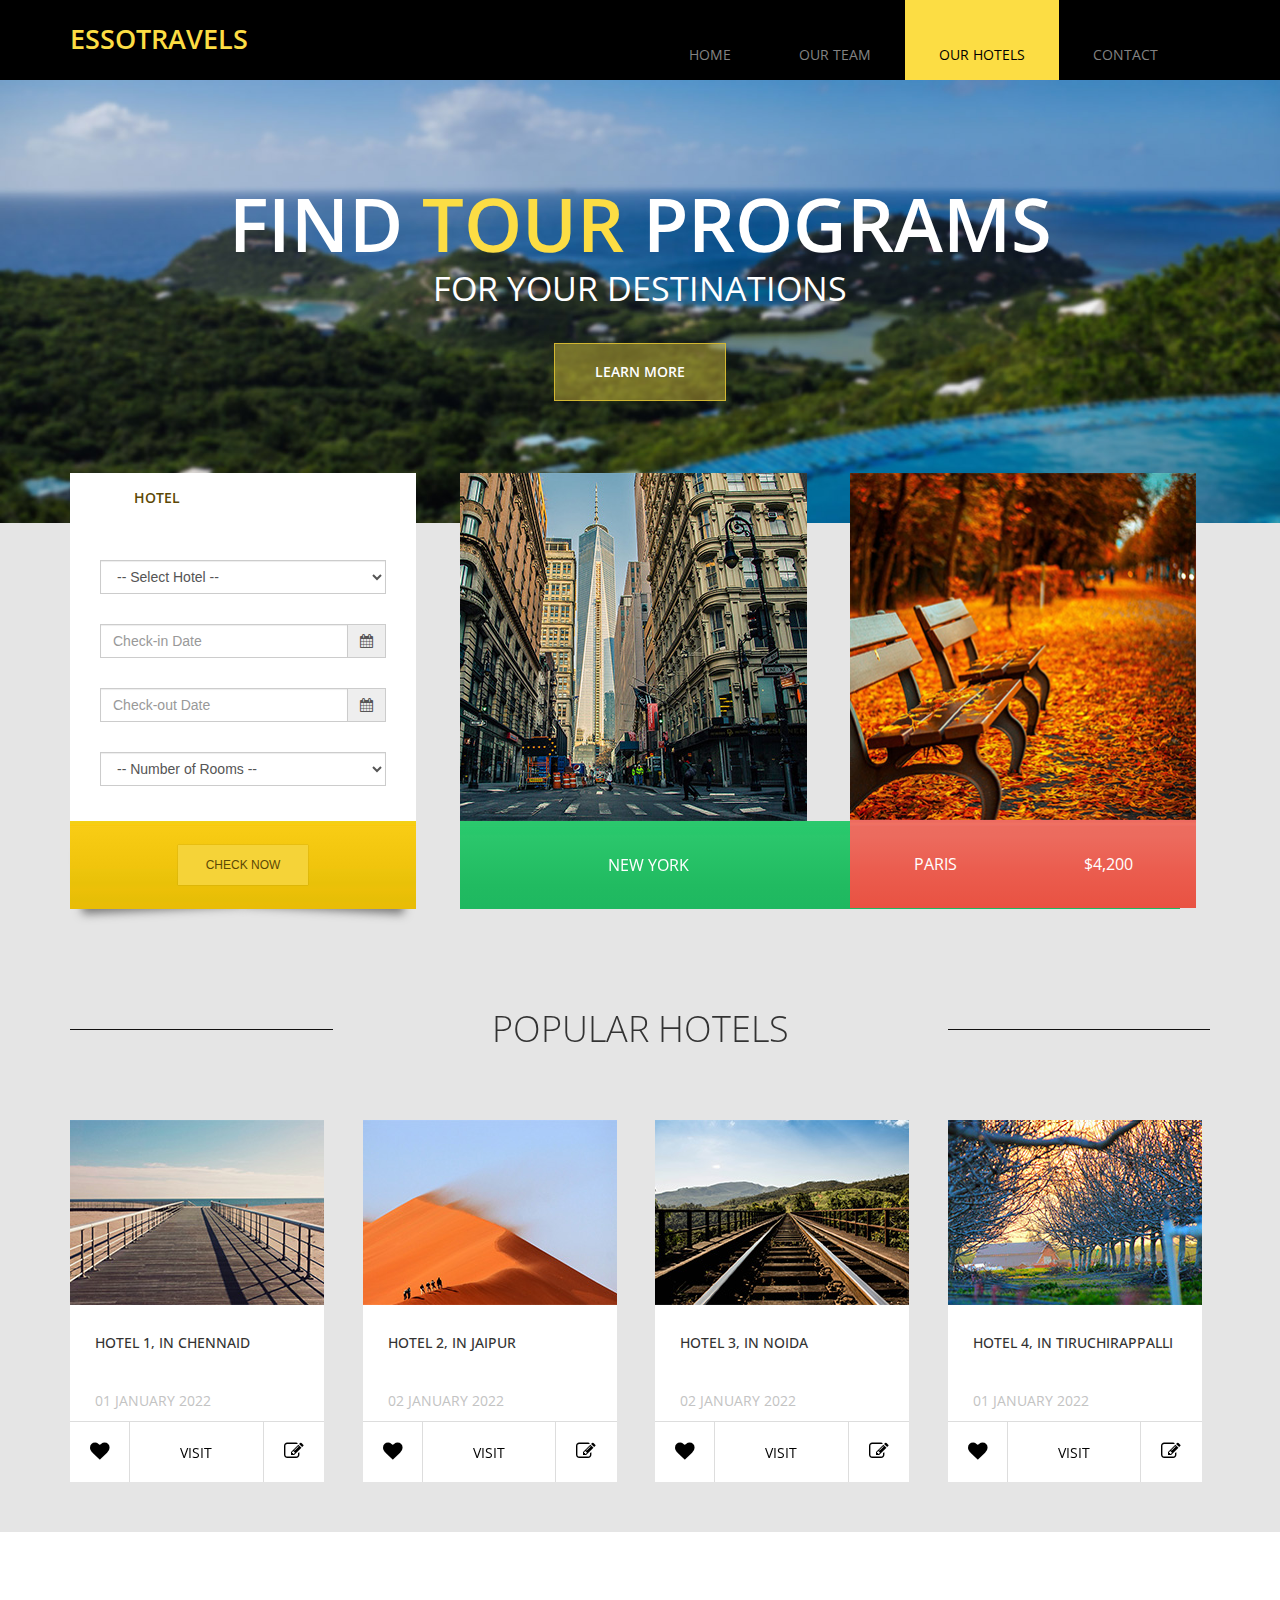
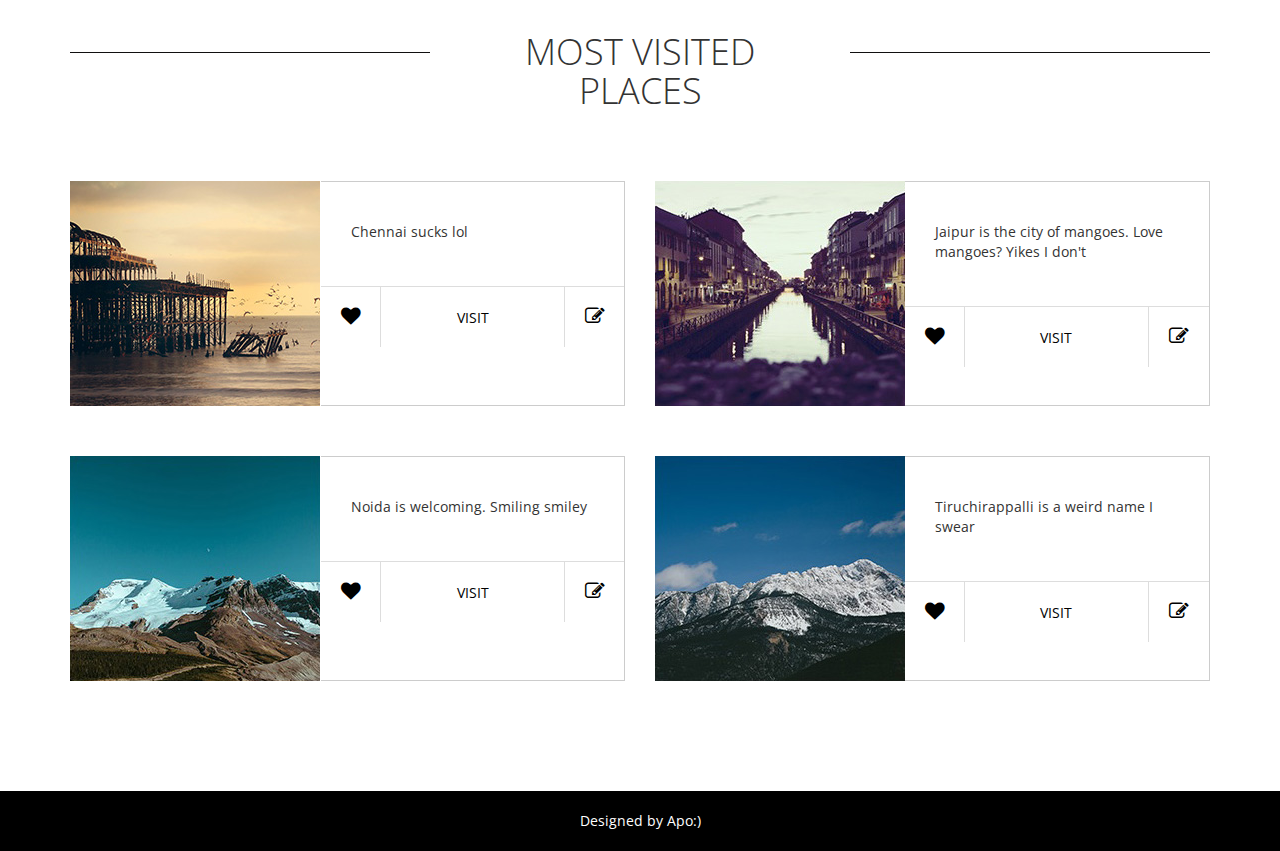
<file: tours.html>
<!DOCTYPE html>
<html lang="en">
<head>
  <meta charset="utf-8">
  <meta http-equiv="X-UA-Compatible" content="IE=edge">
  <meta name="viewport" content="width=device-width, initial-scale=1">
  <title>EssoTravels - Tours</title>
<!--
EssoTravels Template
http://www.templatemo.com/tm-475-holiday
-->
  <link href='http://fonts.googleapis.com/css?family=Open+Sans:400,300,400italic,600,700' rel='stylesheet' type='text/css'>
  <link href="css/font-awesome.min.css" rel="stylesheet">
  <link href="css/bootstrap.min.css" rel="stylesheet">
  <link href="css/bootstrap-datetimepicker.min.css" rel="stylesheet"> 
  <link href="css/flexslider.css" rel="stylesheet"> 
  <link href="css/templatemo-style.css" rel="stylesheet">

  <!-- HTML5 shim and Respond.js for IE8 support of HTML5 elements and media queries -->
  <!-- WARNING: Respond.js doesn't work if you view the page via file:// -->
    <!--[if lt IE 9]>
    <script src="https://oss.maxcdn.com/html5shiv/3.7.2/html5shiv.min.js"></script>
    <script src="https://oss.maxcdn.com/respond/1.4.2/respond.min.js"></script>
    <![endif]-->

  </head>
  <body class="tm-gray-bg">
  	<!-- Header -->
  	<div class="tm-header">
  		<div class="container">
  			<div class="row">
  				<div class="col-lg-6 col-md-4 col-sm-3 tm-site-name-container">
  					<a href="#" class="tm-site-name">EssoTravels</a>	
  				</div>
	  			<div class="col-lg-6 col-md-8 col-sm-9">
	  				<div class="mobile-menu-icon">
		              <i class="fa fa-bars"></i>
		            </div>
	  				<nav class="tm-nav">
						<ul>
							<li><a href="index.html">Home</a></li>
							<li><a href="about.html">Our Team</a></li>
							<li><a href="tours.html" class="active">Our Hotels</a></li>
							<li><a href="contact.html">Contact</a></li>
						</ul>
					</nav>		
	  			</div>				
  			</div>
  		</div>	  	
  	</div>
	
	<!-- Banner -->
	<section class="tm-banner">
		<!-- Flexslider -->
		<div class="flexslider flexslider-banner">
		  <ul class="slides">
		    <li>
			    <div class="tm-banner-inner">
					<h1 class="tm-banner-title">Find <span class="tm-yellow-text">Tour</span> Programs</h1>
					<p class="tm-banner-subtitle">For Your Destinations</p>
					<a href="#more" class="tm-banner-link">Learn More</a>	
				</div>
		      <img src="img/banner-2.jpg" />
		    </li>
		    <li>
			    <div class="tm-banner-inner">
					<h1 class="tm-banner-title">Lorem <span class="tm-yellow-text">Ipsum</span> Dolor</h1>
					<p class="tm-banner-subtitle">Wonderful Destinations</p>
					<a href="#more" class="tm-banner-link">Learn More</a>	
				</div>
		      <img src="img/banner-3.jpg" />
		    </li>
		    <li>
			    <div class="tm-banner-inner">
					<h1 class="tm-banner-title">Proin <span class="tm-yellow-text">Gravida</span> Nibhvell</h1>
					<p class="tm-banner-subtitle">Velit Auctor</p>
					<a href="#more" class="tm-banner-link">Learn More</a>	
				</div>
		      <img src="img/banner-1.jpg" />
		    </li>
		  </ul>
		</div>			
	</section>

	<!-- gray bg -->	
	<section class="container tm-home-section-1" id="more">
		<div class="row">
			<div class="col-lg-4 col-md-4 col-sm-6">
				<!-- Nav tabs -->
				<div class="tm-home-box-1">
					<ul class="nav nav-tabs tm-white-bg" role="tablist" id="hotelCarTabs">
					    <li role="presentation" class="active">
					    	<a href="#hotel" aria-controls="hotel" role="tab" data-toggle="tab">Hotel</a>
					    </li>
					</ul>

					<!-- Tab panes -->
					<div class="tab-content">
					    <div role="tabpanel" class="tab-pane fade in active tm-white-bg" id="hotel">
					    	<div class="tm-search-box effect2">
								<form action="#" method="post" class="hotel-search-form">
									<div class="tm-form-inner">
										<div class="form-group">
							            	 <select class="form-control">
							            	 	<option value="">-- Select Hotel -- </option>
							            	 	<option value="hotel 1">Hotel 1</option>
												<option value="hotel 2">Hotel 2</option>
												<option value="hotel 3">Hotel 3</option>
												<option value="hotel 4">Hotel 4</option>
											</select> 
							          	</div>
							          	<div class="form-group">
							                <div class='input-group date' id='datetimepicker1'>
							                    <input type='text' class="form-control" placeholder="Check-in Date" />
							                    <span class="input-group-addon">
							                        <span class="fa fa-calendar"></span>
							                    </span>
							                </div>
							            </div>
							          	<div class="form-group">
							                <div class='input-group date' id='datetimepicker2'>
							                    <input type='text' class="form-control" placeholder="Check-out Date" />
							                    <span class="input-group-addon">
							                        <span class="fa fa-calendar"></span>
							                    </span>
							                </div>
							            </div>								
								    <div class="form-group margin-bottom-0">
							                <select class="form-control">
							            	 	<option value="">-- Number of Rooms -- </option>
							            	 	<option value="1">1</option>
												<option value="2">2</option>
												<option value="3">3</option>
												<option value="4">4</option>
												<option value="5p">5+</option>
											</select> 
							            </div>
									</div>							
						            <div class="form-group tm-yellow-gradient-bg text-center">
						            	<button type="submit" name="submit" class="tm-yellow-btn">Check Now</button>
						            </div>  
								</form>
							</div>
					    </div>				    
					</div>
				</div>								
			</div>
			<div class="col-lg-4 col-md-4 col-sm-6">
				<div class="tm-home-box-1 tm-home-box-1-2 tm-home-box-1-center">
					<img src="img/index-01.jpg" alt="image" class="img-responsive">
					<a href="#">
						<div class="tm-green-gradient-bg tm-city-price-container">
							<span>New York</span>
							<span>$6,600</span>
						</div>	
					</a>			
				</div>				
			</div>
			<div class="col-lg-4 col-md-4 col-sm-6">
				<div class="tm-home-box-1 tm-home-box-1-2 tm-home-box-1-right">
					<img src="img/index-02.jpg" alt="image" class="img-responsive">
					<a href="#">
						<div class="tm-red-gradient-bg tm-city-price-container">
							<span>Paris</span>
							<span>$4,200</span>
						</div>	
					</a>					
				</div>				
			</div>
		</div>
		<div class="section-margin-top">
			<div class="section-margin-top">
			<div class="row">				
				<div class="tm-section-header">
					<div class="col-lg-3 col-md-3 col-sm-3"><hr></div>
					<div class="col-lg-6 col-md-6 col-sm-6"><h2 class="tm-section-title">Popular Hotels</h2></div>
					<div class="col-lg-3 col-md-3 col-sm-3"><hr></div>	
				</div>
			</div>
			<div class="row">
				<div class="col-lg-3 col-md-3 col-sm-6 col-xs-6 col-xxs-12">
					<div class="tm-home-box-2">						
						<img src="img/index-03.jpg" alt="image" class="img-responsive">
						<h3>Hotel 1, in Chennaid</h3>
						<p class="tm-date">01 January 2022</p>
						<div class="tm-home-box-2-container">
							<a href="#" class="tm-home-box-2-link"><i class="fa fa-heart tm-home-box-2-icon border-right"></i></a>
							<a href="#" class="tm-home-box-2-link"><span class="tm-home-box-2-description">Visit</span></a>
							<a href="#" class="tm-home-box-2-link"><i class="fa fa-edit tm-home-box-2-icon border-left"></i></a>
						</div>
					</div>
				</div>
				<div class="col-lg-3 col-md-3 col-sm-6 col-xs-6 col-xxs-12">
					<div class="tm-home-box-2">						
					    <img src="img/index-04.jpg" alt="image" class="img-responsive">
						<h3>Hotel 2, in Jaipur</h3>
						<p class="tm-date">02 January 2022</p>
						<div class="tm-home-box-2-container">
							<a href="#" class="tm-home-box-2-link"><i class="fa fa-heart tm-home-box-2-icon border-right"></i></a>
							<a href="#" class="tm-home-box-2-link"><span class="tm-home-box-2-description">Visit</span></a>
							<a href="#" class="tm-home-box-2-link"><i class="fa fa-edit tm-home-box-2-icon border-left"></i></a>
						</div>
					</div>
				</div>
				<div class="col-lg-3 col-md-3 col-sm-6 col-xs-6 col-xxs-12">
					<div class="tm-home-box-2">						
					    <img src="img/index-05.jpg" alt="image" class="img-responsive">
						<h3>Hotel 3, in Noida</h3>
						<p class="tm-date">02 January 2022</p>
						<div class="tm-home-box-2-container">
							<a href="#" class="tm-home-box-2-link"><i class="fa fa-heart tm-home-box-2-icon border-right"></i></a>
							<a href="#" class="tm-home-box-2-link"><span class="tm-home-box-2-description">Visit</span></a>
							<a href="#" class="tm-home-box-2-link"><i class="fa fa-edit tm-home-box-2-icon border-left"></i></a>
						</div>
					</div>
				</div>
				<div class="col-lg-3 col-md-3 col-sm-6 col-xs-6 col-xxs-12">
					<div class="tm-home-box-2 tm-home-box-2-right">						
					    <img src="img/index-06.jpg" alt="image" class="img-responsive">
						<h3>Hotel 4, in Tiruchirappalli</h3>
						<p class="tm-date">01 January 2022</p>
						<div class="tm-home-box-2-container">
							<a href="#" class="tm-home-box-2-link"><i class="fa fa-heart tm-home-box-2-icon border-right"></i></a>
							<a href="#" class="tm-home-box-2-link"><span class="tm-home-box-2-description">Visit</span></a>
							<a href="#" class="tm-home-box-2-link"><i class="fa fa-edit tm-home-box-2-icon border-left"></i></a>
						</div>
					</div>
				</div>
			</div>			
		</div>
	</section>		
	
	<!-- white bg -->
	<section class="tm-white-bg section-padding-bottom">
		<div class="container">
			<div class="row">
				<div class="tm-section-header section-margin-top">
					<div class="col-lg-4 col-md-3 col-sm-3"><hr></div>
					<div class="col-lg-4 col-md-6 col-sm-6"><h2 class="tm-section-title">Most Visited Places</h2></div>
					<div class="col-lg-4 col-md-3 col-sm-3"><hr></div>	
				</div>
				<div class="col-lg-6">
					<div class="tm-home-box-3">
						<div class="tm-home-box-3-img-container">
							<img src="img/index-07.jpg" alt="image" class="img-responsive">	
						</div>						
						<div class="tm-home-box-3-info">
							<p class="tm-home-box-3-description">Chennai sucks lol</p>
					        <div class="tm-home-box-2-container">
							<a href="#" class="tm-home-box-2-link"><i class="fa fa-heart tm-home-box-2-icon border-right"></i></a>
							<a href="#" class="tm-home-box-2-link"><span class="tm-home-box-2-description box-3">Visit</span></a>
							<a href="#" class="tm-home-box-2-link"><i class="fa fa-edit tm-home-box-2-icon border-left"></i></a>
						</div>
						</div>						
					</div>					
			     </div>
			     <div class="col-lg-6">
			        <div class="tm-home-box-3">
						<div class="tm-home-box-3-img-container">
							<img src="img/index-08.jpg" alt="image" class="img-responsive">	
						</div>						
						<div class="tm-home-box-3-info">
							<p class="tm-home-box-3-description">Jaipur is the city of mangoes. Love mangoes? Yikes I don't</p>
					        <div class="tm-home-box-2-container">
							<a href="#" class="tm-home-box-2-link"><i class="fa fa-heart tm-home-box-2-icon border-right"></i></a>
							<a href="#" class="tm-home-box-2-link"><span class="tm-home-box-2-description box-3">Visit</span></a>
							<a href="#" class="tm-home-box-2-link"><i class="fa fa-edit tm-home-box-2-icon border-left"></i></a>
						</div>
						</div>						
					</div>
				</div>
				<div class="col-lg-6">
				    <div class="tm-home-box-3">
						<div class="tm-home-box-3-img-container">
							<img src="img/index-09.jpg" alt="image" class="img-responsive">	
						</div>						
						<div class="tm-home-box-3-info">
							<p class="tm-home-box-3-description">Noida is welcoming. Smiling smiley</p>
					        <div class="tm-home-box-2-container">
							<a href="#" class="tm-home-box-2-link"><i class="fa fa-heart tm-home-box-2-icon border-right"></i></a>
							<a href="#" class="tm-home-box-2-link"><span class="tm-home-box-2-description box-3">Visit</span></a>
							<a href="#" class="tm-home-box-2-link"><i class="fa fa-edit tm-home-box-2-icon border-left"></i></a>
						</div>
						</div>						
					</div>
			    </div>
			    <div class="col-lg-6">
			        <div class="tm-home-box-3">
						<div class="tm-home-box-3-img-container">
							<img src="img/index-10.jpg" alt="image" class="img-responsive">	
						</div>						
						<div class="tm-home-box-3-info">
							<p class="tm-home-box-3-description">Tiruchirappalli is a weird name I swear</p>
					        <div class="tm-home-box-2-container">
							<a href="#" class="tm-home-box-2-link"><i class="fa fa-heart tm-home-box-2-icon border-right"></i></a>
							<a href="#" class="tm-home-box-2-link"><span class="tm-home-box-2-description box-3">Visit</span></a>
							<a href="#" class="tm-home-box-2-link"><i class="fa fa-edit tm-home-box-2-icon border-left"></i></a>
						</div>
						</div>						
					</div>
			   	</div>
			</div>		
		</div>
	</section>
	<footer class="tm-black-bg">
		<div class="container">
			<div class="row">
				<p class="tm-copyright-text"> Designed by Apo:)</p>
		</div>		
	</footer>
	<script type="text/javascript" src="js/jquery-1.11.2.min.js"></script>      		<!-- jQuery -->
  	<script type="text/javascript" src="js/moment.js"></script>							<!-- moment.js -->
	<script type="text/javascript" src="js/bootstrap.min.js"></script>					<!-- bootstrap js -->
	<script type="text/javascript" src="js/bootstrap-datetimepicker.min.js"></script>	<!-- bootstrap date time picker js, http://eonasdan.github.io/bootstrap-datetimepicker/ -->
	<script type="text/javascript" src="js/jquery.flexslider-min.js"></script>
   	<script type="text/javascript" src="js/templatemo-script.js"></script>      		<!-- Templatemo Script -->
	<script>
		// HTML document is loaded. DOM is ready.
		$(function() {

			$('#hotelCarTabs a').click(function (e) {
			  e.preventDefault()
			  $(this).tab('show')
			})

        	$('.date').datetimepicker({
            	format: 'MM/DD/YYYY'
            });
            $('.date-time').datetimepicker();
           
			// https://css-tricks.com/snippets/jquery/smooth-scrolling/
		  	$('a[href*=#]:not([href=#])').click(function() {
			    if (location.pathname.replace(/^\//,'') == this.pathname.replace(/^\//,'') && location.hostname == this.hostname) {
			      var target = $(this.hash);
			      target = target.length ? target : $('[name=' + this.hash.slice(1) +']');
			      if (target.length) {
			        $('html,body').animate({
			          scrollTop: target.offset().top
			        }, 1000);
			        return false;
			      }
			    }
		  	});
		});
		
		// Load Flexslider when everything is loaded.
		$(window).load(function() {	  		
		    $('.flexslider').flexslider({
			    controlNav: false
		    });
	  	});
	</script>
 </body>
 </html>
</file>
<file: css/templatemo-style.css>
/* CSS Resets */ 
ul,p {
	margin: 0; 
	padding: 0;
}
h1,h2,h3 {
	margin: 0;
	padding: 0;
}
h1,h2,h3,a,p { font-family: 'Open Sans', sans-serif; }
a:hover,
a:focus {
	text-decoration: none;
}

/* Header & Nav */
body { overflow-x: hidden; }
.tm-header {
	background: #000000;
	height: 80px;
	position: relative;
	z-index: 100;
}
.tm-site-name-container { padding-top: 20px; }
.tm-site-name {
	color: #FCDD44;
	font-size: 27px;
	font-weight: 600;
	text-transform: uppercase;
}
.tm-site-name:hover,
.tm-site-name:focus {
	color: #FF720B;
}
.mobile-menu-icon { display: none; }
.tm-nav {
	display: block;
	overflow: hidden;
}
.tm-nav li {
	list-style: none;
	float: left;
}
.tm-nav li a {
	color: #838383;
	display: block;
	padding: 45px 34px 15px 34px;
	text-transform: uppercase;
	transition: all 0.3s ease;
}
.tm-nav li a.active,
.tm-nav li a:focus,
.tm-nav li a:hover {
	background: #FCDD44;
	color: #000;
}

/* Banner */
.tm-banner-inner {
    height: auto;
    margin: auto;
    position: absolute;
    top: -20px;
    left: 0px;
    bottom: 0px;
    right: 0px;
    display: -webkit-flex;
    display: -ms-flexbox;
    display: flex;
    -webkit-flex-direction: column;
        -ms-flex-direction: column;
            flex-direction: column;
    -webkit-align-items: center;
        -ms-flex-align: center;
            align-items: center;
    -webkit-justify-content: center;
        -ms-flex-pack: center;
            justify-content: center;
}
.tm-banner-title,
.tm-banner-subtitle,
.tm-banner-link {
	text-transform: uppercase;
}
.tm-banner-title,
.tm-banner-subtitle {
	color: white;
}
.tm-banner-title {	
	font-size: 74px;
	font-weight: 600;
}
.tm-banner-subtitle { font-size: 34px; }
.tm-yellow-text { color: #FCDD44; }
.tm-banner-link {
	background: rgba(252, 221, 68, 0.39) none repeat scroll 0% 0%;
	border: 1px solid #D2B731;
	color: #FFF;
	font-weight: 600;
	display: inline-block;
	padding: 18px 40px;
	margin-top: 30px;
	transition: all 0.3s ease;
}
.tm-banner-link:hover,
.tm-banner-link:focus {
	background: rgba(252, 221, 68, 1);
	color: #000;
}
.flexslider.flexslider-banner {
	max-width: 100%;
	height: 100%;
	z-index: 0;
}
.flexslider.flexslider-banner .slides > li {
	text-align: center;
}
.flexslider.flexslider-banner .flex-direction-nav a:before {
	color: #FCDD44;
}
.flex-direction-nav a {
	height: 50px;
}

/* Section 1, index.html */
.tm-gray-bg { background-color: #E5E5E5; }
.tm-home-section-1 {
	position: relative;
	top: -50px;
}
.form-control {	border-radius: 0; }
.form-control:focus {
	border-color: #FCDD44;
	box-shadow: 0px 1px 1px rgba(0, 0, 0, 0.075) inset, 0px 0px 8px rgba(252, 221, 68, 0.6);
}
.tm-yellow-gradient-bg {
	/* Permalink - use to edit and share this gradient: http://colorzilla.com/gradient-editor/#f5d11d+0,f3d10e+1,efcf1c+2,fccd0d+4,f7ca0d+5,f9cb1e+6,f7cb10+7,f8cc14+8,f0c40c+54,edc50c+55,e9c108+71,ecc008+78,e6be06+91,e9bd06+93,e8bc06+100 */
	background: #f5d11d; /* Old browsers */ /* FF3.6+ */ /* Chrome,Safari4+ */ /* Chrome10+,Safari5.1+ */ /* Opera 11.10+ */ /* IE10+ */
	background: linear-gradient(to bottom,  #f5d11d 0%,#f3d10e 1%,#efcf1c 2%,#fccd0d 4%,#f7ca0d 5%,#f9cb1e 6%,#f7cb10 7%,#f8cc14 8%,#f0c40c 54%,#edc50c 55%,#e9c108 71%,#ecc008 78%,#e6be06 91%,#e9bd06 93%,#e8bc06 100%); /* W3C */
	filter: progid:DXImageTransform.Microsoft.gradient( startColorstr='#f5d11d', endColorstr='#e8bc06',GradientType=0 ); /* IE6-9 */
}
.tm-green-gradient-bg {
	/* Permalink - use to edit and share this gradient: http://colorzilla.com/gradient-editor/#2ec66b+0,2dc970+1,2ac96c+2,2bc76e+4,2bc869+5,2ac871+6,29c86c+7,28c76b+15,2bc76c+16,21bb61+73,1eb860+100 */
	background: #2ec66b; /* Old browsers */ /* FF3.6+ */ /* Chrome,Safari4+ */ /* Chrome10+,Safari5.1+ */ /* Opera 11.10+ */ /* IE10+ */
	background: linear-gradient(to bottom,  #2ec66b 0%,#2dc970 1%,#2ac96c 2%,#2bc76e 4%,#2bc869 5%,#2ac871 6%,#29c86c 7%,#28c76b 15%,#2bc76c 16%,#21bb61 73%,#1eb860 100%); /* W3C */
	filter: progid:DXImageTransform.Microsoft.gradient( startColorstr='#2ec66b', endColorstr='#1eb860',GradientType=0 ); /* IE6-9 */
}
.tm-red-gradient-bg {
	/* Permalink - use to edit and share this gradient: http://colorzilla.com/gradient-editor/#e97262+0,ef6865+1,ed6c5f+2,f07162+4,f17062+5,eb6f67+6,ec6c5f+7,ec6b5e+18,eb5d4f+56,e95242+100 */
	background: #e97262; /* Old browsers */ /* FF3.6+ */ /* Chrome,Safari4+ */ /* Chrome10+,Safari5.1+ */ /* Opera 11.10+ */ /* IE10+ */
	background: linear-gradient(to bottom,  #e97262 0%,#ef6865 1%,#ed6c5f 2%,#f07162 4%,#f17062 5%,#eb6f67 6%,#ec6c5f 7%,#ec6b5e 18%,#eb5d4f 56%,#e95242 100%); /* W3C */
	filter: progid:DXImageTransform.Microsoft.gradient( startColorstr='#e97262', endColorstr='#e95242',GradientType=0 ); /* IE6-9 */
}
.tm-yellow-gradient-bg,
.tm-green-gradient-bg,
.tm-red-gradient-bg {
	display: -webkit-flex;
	display: -ms-flexbox;
	display: flex;
	-webkit-align-items: center;
	    -ms-flex-align: center;
	        align-items: center;
	height: 88px;
}
.tm-city-price-container {
	padding: 30px 0;
	font-size: 16px;
	color: white;
	text-transform: uppercase;
	-webkit-justify-content: space-around;
	    -ms-flex-pack: distribute;
	        justify-content: space-around;
}
.tm-city-price-container:hover { font-weight: 600; }
.tm-yellow-btn {
	width: 130px;
	height: 40px;
	background-color: #F5D338;
	border: medium none;
	color: #5C4905;
	font-size: 12px;
	margin: 24px auto;
	text-transform: uppercase;
	box-shadow: 0px 0px 1px 0px rgba(0, 0, 0, 0.3);
}
.tm-yellow-btn:hover,
.tm-yellow-btn:focus {
	background-color: #F9E58B;
}
.tm-form-inner { padding: 35px 30px 5px; }

.effect2
{
  position: relative;
}
.effect2:before, .effect2:after
{
  z-index: -1;
  position: absolute;
  content: "";
  bottom: 15px;
  left: 10px;
  width: 50%;
  top: 80%;
  max-width:160px;
  background: #777;
  box-shadow: 0 15px 10px #777;
  -webkit-transform: rotate(-3deg);
  transform: rotate(-3deg);
}
.effect2:after
{
  -webkit-transform: rotate(3deg);
  transform: rotate(3deg);
  right: 10px;
  left: auto;
}
.tm-white-bg {
	background-color: #fff;
}
.tm-home-box-1 {
	width: 346px;
	height: 436px;
}
.tm-home-box-1-center {
	width: 720px;
	height: 410px;
}
.input-group-addon { border-radius: 0; }
#hotelCarTabs {
	border-bottom: none;
	height: 52px;
}
#hotelCarTabs li {
	width: 50%;
	height: 100%;
}
#hotelCarTabs > li > a {
	margin-right: 0;
	padding-top: 15px;
	padding-bottom: 15px;
	text-align: center;
	text-transform: uppercase;
	background: transparent linear-gradient(to bottom, #F5D11D 0%, #F3D10E 1%, #EFCF1C 2%, #FCCD0D 4%, #F7CA0D 5%, #F9CB1E 6%, #F7CB10 7%, #F8CC14 8%, #F0C40C 54%, #EDC50C 55%, #E9C108 71%, #ECC008 78%, #E6BE06 91%, #E9BD06 93%, #E8BC06 100%) repeat scroll 0% 0%;
	border: none;
	border-radius: 0;
	color: #5C4905;
	font-weight: 600;
}
#hotelCarTabs > li > a:hover,
#hotelCarTabs > li > a:focus {
	border: none;
	background: #F9E58B;
}
#hotelCarTabs > li.active > a, 
#hotelCarTabs > li.active > a:focus, 
#hotelCarTabs > li.active > a:hover
{
	background: transparent;
	border: none;	
}
/* Footer */
.tm-black-bg { background-color: #000; }
.tm-copyright-text {
	color: white;
	text-align: center;
	padding-top: 20px;
	padding-bottom: 20px;
}
.tm-copyright-text a:hover {
	color: white;
}

.hotel-search-form .form-group { margin-bottom: 30px; }

/*Section 2, index.html */
.section-margin-top { margin-top: 100px; }
hr { border-top: 1px solid #111010; }
.tm-section-header {
	margin-bottom: 70px;
	overflow: hidden;
}
.tm-section-title {
	text-align: center;
	text-transform: uppercase;
	font-size: 36px;
	font-weight: 300;
}
.tm-home-box-2 {
	background-color: white;
	max-width: 254px;
}
.tm-home-box-2 h3 {
	font-size: 14px;
	padding: 30px 25px;
	text-transform: uppercase;
}
.tm-date {
	color: #c3c3c3;
	padding: 10px 25px;
	text-transform: uppercase;
}
.tm-home-box-2-container {
	border-top: 1px solid #DDD;
	overflow: hidden;
}
.tm-home-box-2-link {
	display: inline-block;
	height: 100%;
	color: black;	
	transition: all 0.3s ease;
	text-align: center;
}
.tm-home-box-2-link:hover,
.tm-home-box-2-link:focus {
	color: #FCDD44;
}
.border-left { border-left: 1px solid #DDD; }
.border-right {	border-right: 1px solid #DDD; }
.tm-home-box-2-icon {
	padding: 20px;
	width: 60px;
	height: 60px;
	font-size: 1.4em;
}
.tm-home-box-2-description {
	display: inline-block;
	text-align: center;
	text-transform: uppercase;
	width: 125px;
	padding-bottom: 18px;
}
.tm-home-box-2-description.box-3 { width: 175px; }
.home-description {
	margin: 50px auto;
	padding: 0 30px;
	text-align: center;
}

.tm-home-box-3 {
	margin-bottom: 50px;
	max-width: 555px;
	overflow: hidden;
}
.tm-home-box-3-img-container { float: left; }
.tm-home-box-3-info {
    height: 225px;
    max-width: 305px;
    float: right;
    border: 1px solid #CCC;
	border-left: none;
}
.tm-home-box-3-description { padding: 40px 30px 44px; }
.section-padding-bottom { padding-bottom: 60px; }

/* Tours */
.tm-tours-box-1 {
	width: 100%;
	max-width: 532px;
	margin-bottom: 50px;
}
.tm-tours-box-1-info {
	background: white;
	padding: 40px;
	overflow: hidden;
}
.tm-tours-box-1-info-left,
.tm-tours-box-1-info-right {
	float: left;
	width: 50%;
}
.tm-tours-box-1-info-left {
	border-right: 1px solid #B1B1B1;
	padding-right: 30px;
}
.tm-tours-box-1-info-right { padding-left: 30px; }
.margin-bottom-20 { margin-bottom: 20px; }
.margin-bottom-30 { margin-bottom: 30px; }
.gray-text { color: #B1B1B1; }
.tours-1-description { line-height: 1.8; }
.tm-tours-box-1-link { overflow: hidden }
.tm-tours-box-1-link-left { 
	background-color: #1CA7C8;
	padding: 20px 30px;
	float: left;
	width: 75%;
	text-transform: uppercase;
}
.tm-tours-box-1-link-right {
	float: left;
	background-color: #1687A6;
	font-weight: 600;
	font-size: 18px;
	display: block;
	padding: 17px 30px;
	width: 25%;
	transition: all 0.3s;
	text-align: center;
}
.tm-tours-box-1-link-right:hover,
.tm-tours-box-1-link-right:focus {
	color: white;
	background-color: #1D98B9;
}
.tm-tours-box-1-link-left,
.tm-tours-box-1-link-right {
	color: white;
	height: 60px;
}
.tm-tours-box-2 {
	max-width: 254px;
	width: 100%;
}
.tm-tours-box-2-info h3 {
	font-size: 14px;
	text-transform: uppercase;
	padding-bottom: 20px;
	border-bottom: 1px solid #b1b1b1;
}
.tm-tours-box-2-info {
    padding: 20px;
    border-left: 1px solid #E4E4E4;
    border-right: 1px solid #E4E4E4;
}
.tm-tours-box-2-link {
	display: block;
	padding-top: 20px;
	padding-bottom: 20px;
	text-align: center;
	background-color: #8C8C8C;
	color: white;
	text-transform: uppercase;
	transition: all 0.3s ease;
}
.tm-tours-box-2-link:hover,
.tm-tours-box-2-link:focus {
	color: white;
	background-color: #E8BA0F;
}

.margin-bottom-15 { margin-bottom: 15px; }
.margin-bottom-5 { margin-bottom: 5px; }

/* About */
.about-section { margin-top: 150px; }
.tm-about-box-1 {
	background-color: white;
	width: 255px;
	height: 380px;
	padding: 30px;
	text-align: center;
}
.tm-about-box-1-img {
	display: block;
	margin: 0 auto 30px;
	border-radius: 50%;
	border: 5px solid #d4d4d4;
	transition: all 0.3s ease;
}
.tm-about-box-1-img:hover,
.tm-about-box-1-img:focus {
	border: 5px solid #E8BA0F;	
}
.tm-about-box-1-title {
	font-size: 17px;
	font-style: italic;
	text-transform: uppercase;
	margin-bottom: 15px;
}
.tm-about-box-1-title span {
	font-size: 14px;
	font-style: normal;
	text-transform: none;
}
.tm-social-icon {
	color: #B1B1B1;
	font-size: 18px;
	padding: 0 10px;
}
.tm-social-icon:hover {	color: #E8BA0F; }
.tm-testimonials-box {
	width: 272px;
	height: 530px;
	background-color: #E8BA0F;
	float: left;
}
.tm-testimonials-title {
	background-color: rgb(96, 104, 116);
	color: white;
	padding: 20px;
	text-align: center;
	text-transform: uppercase;
	font-weight: 300;
}
.tm-testimonials-content {
	padding: 30px;
	text-align: center;
	font-style: italic;
}
.tm-testimonial {
	padding-top: 20px;
	padding-bottom: 15px;
}
.tm-what-we-do-right {
	float: right;
	margin-left: 30px;
	max-width: 820px;
	width: 100%;
}
.tm-about-box-2 { overflow: hidden; }
.tm-about-box-2-img,
.tm-about-box-2-text {
	float: left;
}
.tm-about-box-2-text {
	margin-left: 40px;
	max-width: 440px;
	width: 100%;
}
.tm-about-box-2-title {
	text-transform: uppercase;
	text-align: left;
	margin-bottom: 30px;
}
.tm-about-box-2-description {
	text-align: left;
	margin-bottom: 20px;
}
.tm-about-box-2-footer {
	border-top: 1px solid #ddd;
	border-bottom: 1px solid #ddd;
	text-align: right;
	text-transform: uppercase;
	padding-top: 10px;
	padding-bottom: 10px;
}

/* Flexslider */
.flex-caption,
.flexslider.flexslider .slides img {
	float: left;
}
.flex-caption {
  width: 572px;
  padding: 40px;
  left: 0;
  bottom: 0;
  font-size: 14px;
  line-height: 18px;
}
.flexslider.flexslider-banner .slides img { 
	display: block;
	width: 100%; 
}
.flexslider {
	border: none;
	border-radius: 0;
	margin: 0 auto;	
	width: 100%;
}
.flexslider.flexslider-about {
	max-width: 1100px;
}
.flexslider.flexslider-about img {
	max-width: 528px;
}
.slider-title {
	font-style: italic;
	font-weight: 600;
	margin-bottom: 25px;
	text-transform: uppercase;
}
.slider-subtitle {
	font-size: 18px;
	margin-bottom: 30px;
	text-align: left;
}
.slider-description {
	color: #B1B1B1;
	line-height: 1.6;
	margin-bottom: 40px;
	text-align: justify;
}
.slider-social { text-align: right; }

/* Contact */
.tm-contact-box-1 {
	background-color: #F4F4F4;
	padding: 40px;
}
.contact-image { 
	float: left; 
	widthh: 100%;
	max-width: 494px;
}
.contact-text {
	float: left;
	margin-left: 40px;
	max-width: 550px;
	width: 100%;
}
.effect2-contact::before, 
.effect2-contact::after {
	max-width: 550px;
}
#google-map {
	height: 335px;
	width: 100%;
}
.tm-submit-btn {
	background: #f5d11d; /* Old browsers */ /* FF3.6+ */ /* Chrome,Safari4+ */ /* Chrome10+,Safari5.1+ */ /* Opera 11.10+ */ /* IE10+ */
	background: linear-gradient(to bottom,  #f5d11d 0%,#f3d10e 1%,#efcf1c 2%,#fccd0d 4%,#f7ca0d 5%,#f9cb1e 6%,#f7cb10 7%,#f8cc14 8%,#f0c40c 54%,#edc50c 55%,#e9c108 71%,#ecc008 78%,#e6be06 91%,#e9bd06 93%,#e8bc06 100%); /* W3C */
	filter: progid:DXImageTransform.Microsoft.gradient( startColorstr='#f5d11d', endColorstr='#e8bc06',GradientType=0 ); /* IE6-9 */
	width: 100%;
	border: none;
	height: 40px;
	text-transform: uppercase;
	font-style: italic;
	font-size: 12px;
	font-weight: 600;
}
.tm-submit-btn:hover { background: #f5d11d; }
.contact-social { margin-top: 20px; }
.contact-social .fa { color: white; }
.tm-social-facebook { background-color: #4A7DBB; }
.tm-social-dribbble { background-color: #E4588E; }
.tm-social-twitter { background-color: #77D1EE; }
.tm-social-instagram { background-color: #527AA1; }
.tm-social-google-plus { background-color: #CE5754; }
.contact-social .tm-social-icon {
    padding: 5px 0;
    width: 35px;
    height: 35px;
    display: inline-block;
    text-align: center;
    margin-right: 10px;
}
.contact-social .tm-social-icon:last-child { margin-right: 0; }

@media screen and (max-width: 1199px) {
	.tm-banner-title { font-size: 50px; }
	.tm-banner-subtitle { font-size: 30px; }
	.tm-home-section-1 { top: -20px; }
	.tm-home-box-1 {
		width: 300px;
		height: 388px;
	}
	.hotel-search-form .form-group { margin-bottom: 18px; }
	.tm-home-box-2-description { padding-bottom: 15px; }
	.tm-home-box-3 {
		margin-left: auto;
		margin-right: auto;
	}
	.tm-home-box-2-description.box-3 { width: 185px; }
	.tm-about-box-1 {
		width: 215px;
		padding: 24px 15px;
	}
	.tm-testimonials-box { width: 220px; }
	.tm-testimonials-content { padding: 20px; }
	.tm-what-we-do-right { max-width: 685px; }
	.tm-about-box-2-img {
		max-width: 280px;
		height: auto;
	}
	.tm-about-box-2-text { max-width: 360px; }
	.flex-caption {	
		padding: 25px; 
		max-width: 500px;
	}
	.flexslider.flexslider-about .slides img {
		max-width: 450px;
	}
	.slider-title {
		margin-bottom: 15px; 
	}
	.slider-subtitle { 
		margin-bottom: 20px;	
	}
	.slider-description {
		margin-bottom: 20px;
		line-height: 1.3;
	}
	.tm-contact-box-1 {	padding: 30px; }
	.contact-image { max-width: 450px; }
	.contact-text {	max-width: 400px; }
	.flexslider.flexslider-about .slides img { width: 450px;	}	
}

@media screen and (max-width: 1199px) and (min-width: 992px) {
	.tm-home-box-2-description { width: 94px; }
	.tm-home-box-2-icon {
		padding: 18px;
		width: 55px;
		height: 55px;
	}
	.tm-home-box-3-description { padding-bottom: 47px; }
}

@media screen and (max-width: 991px) {
	.tm-home-box-1 {
		margin-bottom: 50px;
		width: 346px;
		height: 436px;
	}
	.tm-home-box-2 { margin: 0 auto 30px; }
	.tm-home-box-2-description {
		width: 125px;
		vertical-align: top;
	}
	.tm-home-box-2-description.box-3 { width: 175px; }
	.hotel-search-form .form-group { margin-bottom: 30px; }
	.home-description {	margin: 40px auto 40px;	}
	.tm-tours-box-1-link-left {	width: 65%;	}
	.tm-tours-box-1-link-right { width: 35%; }
	.tm-tours-box-2 { margin: 0 auto 30px; }
	.tm-about-box-1 {
		margin: 0 auto 30px;
		width: 100%;
	}
	.tm-what-we-do-right {
		float: none;
		margin-left: 0;
		max-width: 100%;
	}
	.tm-about-box-2-img { max-width: 100%; }
	.tm-about-box-2-text { max-width: 340px; }
	.tm-testimonials-box {
	    max-width: 340px;
	    width: 100%;
	    margin: 30px auto 0;
	    float: none;
	    height: auto;
	}
	.flexslider.flexslider-about,
	.flexslider.flexslider-about .slides img, 
	.flex-caption {
		max-width: 528px;
		width: 100%;
	}
	.flexslider .slides img, 
	.flex-caption {
		width: 100%;
	}
	.contact-text {
		margin-left: 0;
		margin-top: 50px;
		max-width: 100%;
	}
	.tm-contact-form-input { margin-top: 50px; }
}

@media screen and (max-width: 767px) {
	.tm-nav.show {
		opacity: 1;
		height: auto;
		transition: opacity 1s, height 0;
	}
	.tm-nav {
	    opacity: 0;
		transition: opacity 1s, height 0 1s;
		height: 0;
	    position: fixed;
	    z-index: 1000;
	    top: 69px;
	    right: 15px;
	    background: rgba(15,15,15,0.7);
	    transition: all 0.3s ease;
	}
	.tm-nav li { float: none; }
	.tm-nav li a {
		color: white;
	    display: block;
	    padding: 20px 30px 20px;
	}
	.mobile-menu-icon {
	    display: block;
	    cursor: pointer;
	    color: #FCDD44;
	    font-size: 30px;
	    position: fixed;
	    top: 15px;
	    right: 15px;
	    background-color: rgba(15, 15, 15, 0.7);
	    padding: 6px 15px;
	    z-index: 1000;
	}
	.- { height: 400px;	}
	.tm-banner-title { font-size: 40px;	}
	.tm-banner-subtitle { font-size: 24px; }
	.tm-banner-inner { top: 0; }
	.tm-banner-link {
		padding: 12px 30px;
		margin-top: 10px;
	}
/* 	.tm-banner, .flexslider.flexslider-banner .slides img { height: 500px; } */
	.tm-home-box-1 {
		margin-left: auto;
		margin-right: auto;
		max-width: 100%;
	}
	.tm-home-box-1-2 { height: auto; }
	.tm-tours-box-1 {
		margin-left: auto;
		margin-right: auto;
	}
	.tm-what-we-do-right { text-align: center; }
	.section-margin-top.about-section {	margin-top: 120px; }
	.tm-section-header { margin-bottom: 40px; }
	.tm-about-box-1 {
		width: 100%;
		max-width: 300px;
		padding: 30px;
	}
	.tm-about-box-2-img, 
	.tm-about-box-2-text {
		float: none;
	}
	.tm-about-box-2-text { margin: 30px auto; }
}

@media screen and (max-width: 600px) {
	.col-xxs-12 { width: 100%; }
	.section-margin-top { margin-top: 50px;	}
	.tm-banner-title {
    	font-size: 30px;
	}
	.tm-banner-subtitle { font-size: 16px; }
	.tm-banner-link { 
		padding: 10px 25px;
	}
	.tm-home-section-1 { top: 0; }
	.tm-home-box-3-img-container,
	.tm-home-box-3-info {
		float: none;
	}
	.tm-home-box-3-info {
		max-width: 250px;
		border: 1px solid #CCC;
		border-top: none;
	}
	.tm-home-box-3-description {
	    padding-top: 30px;
	    padding-bottom: 34px;
	}
	.tm-home-box-3 { max-width: 250px; }
	.tm-home-box-2-description.box-3 { width: 120px; }
}

@media screen and (max-width: 420px) {
	.tm-banner-title { font-size: 20px;	}
	.tm-banner-subtitle { font-size: 12px; }
	.tm-banner-link { padding: 5px 10px; }
	.tm-tours-box-1-info-left,
	.tm-tours-box-1-info-right {
		float: none;
		width: 100%;
	}
	.tm-tours-box-1-info-left {
		border-right: none;
		border-bottom: 1px solid #B1B1B1;
		padding-right: 0;
		padding-bottom: 30px;	
	}
	.tm-tours-box-1-info-right {
		padding-left: 0;
		padding-top: 30px;		
	}
	.tm-tours-box-1-link-left,
	.tm-tours-box-1-link-right {
		float: none;
		width: 100%;
		text-align: center;
	}
}

@media screen and (max-width: 400px) {
	.tm-section-title {	font-size: 28px; }
}
</file>
